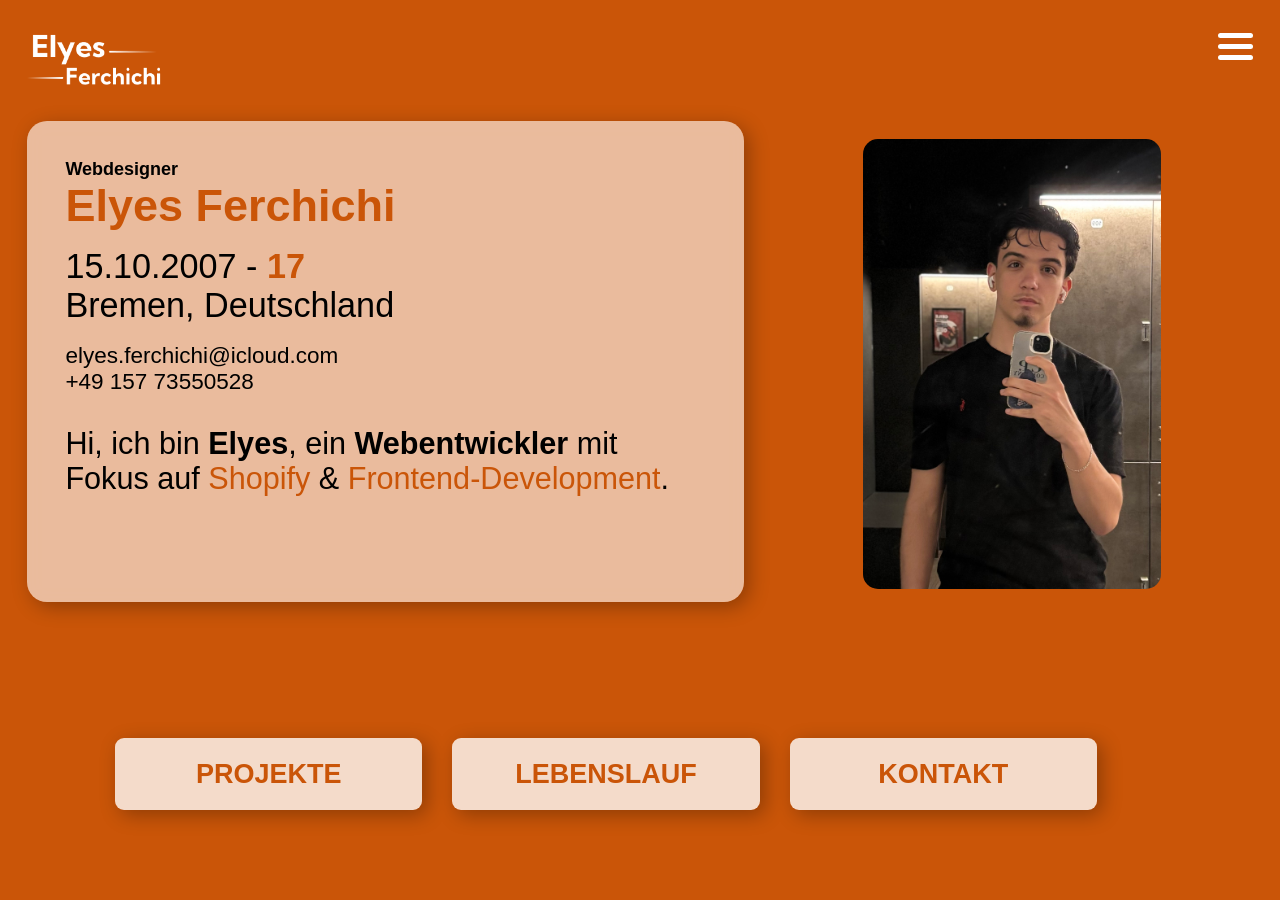
<file: index.html>
<!DOCTYPE html>
<html lang="de">
<head>
    <script async src="https://www.googletagmanager.com/gtag/js?id=G-0Q7RPXJ6GS"></script>
<script>
  window.dataLayer = window.dataLayer || [];
  function gtag(){dataLayer.push(arguments);}
  gtag('js', new Date());

  gtag('config', 'G-0Q7RPXJ6GS');
</script>
    <meta charset="UTF-8">
    <meta name="viewport" content="width=device-width, initial-scale=1.0">
    <link rel="stylesheet" href="home.css">
    <link rel="stylesheet" href="menu.css">
    <link rel="stylesheet" href="bg.css">

    <title>Elyesfolio</title>
</head>
<body>
    
    <div class="bg"></div>
    <a href="index.html"><img class="logo" src="Logo.png" alt=""></a>    
    
    <div class="container">
      <div class="imgcontainer">
        <img class="img show" src="Portrait.png" alt="Porträt">
      </div>
      
      <div class="Box">
        <h4>Webdesigner</h4>
        <h1>Elyes Ferchichi</h1>
        <h2>15.10.2007 - <span>17</span></h2>
        <h2>Bremen, Deutschland</h2>
        <br>

        <a href="mailto:elyes.ferchichi@icloud.com"><h3>elyes.ferchichi@icloud.com</h3></a>
        <a href="tel:+49 15773550528"><h3>+49 157 73550528</h3></a>
        <p>Hi, ich bin <span class="n1">Elyes</span>, ein <span class="n1">Webentwickler</span> mit Fokus auf <span class="n2">Shopify</span> & <span class="n2">Frontend-Development</span>.</p>
    </div>

    <img class="img remove" src="Portrait.png" alt="Porträt">
    </div>
    
    <div class="buttons">
    <a href="Projekte.html"><button>PROJEKTE</button></a>
    <a href="Lebenslauf.pdf"><button>LEBENSLAUF</button></a>
    <a href="Kontakt.html"><button>KONTAKT</button></a>
    
    </div>

    <section class="Menu">
      <div id="menu" class="MenuScreen hide">
      <div class="menuItem">
        <a href="index.html"><p class="MenuText hide"><span class="num">01</span> HOME</p></a>
        <a href="Projekte.html"><p class="MenuText hide"><span class="num">02</span> PROJEKTE</p></a>
        <a href="Lebenslauf.pdf"><p class="MenuText hide"><span class="num">03</span> LEBENSLAUF</p></a>
        <a href="Kontakt.html"><p class="MenuText hide"><span class="num">04</span> KONTAKT</p></a>
      </div>

    </div>
    <div class="menu" onclick="myFunction(this)">
        <div class="bar1"></div>
        <div class="bar2"></div>
        <div class="bar3"></div>
      </div>
      
      <script>
      function myFunction(x) {
        x.classList.toggle("change");
        menu.classList.toggle("hide");
        const texts = document.querySelectorAll(".MenuText");
        texts.forEach(el => el.classList.toggle("hide"));
      }
      </script>
    </section>
    
</body>
</html>
</file>
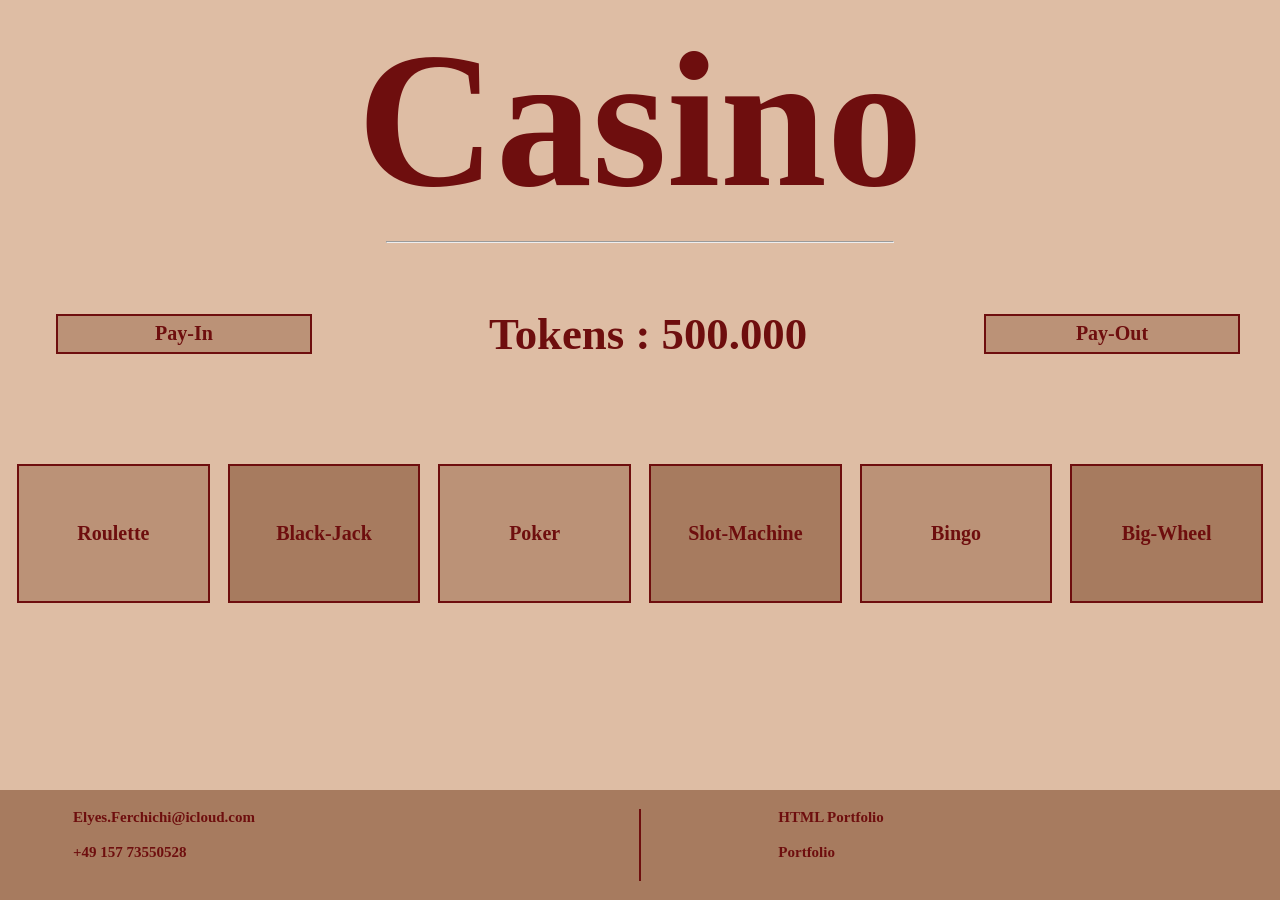
<file: HTML Portfolio/Casino/index.html>
<!DOCTYPE html>
<html lang="en">
<head>
    <meta charset="UTF-8">
    <meta http-equiv="X-UA-Compatible" content="IE=edge">
    <meta name="viewport" content="width=device-width, initial-scale=1.0">
    <title>Casino</title>
    <link rel="stylesheet" href="style.css">
</head>
<body>
    <h1>Casino</h1>
    <hr>
    <div id="Tokens">
        <a class="link hide" href="Tokens/payin.html"> <button class="button">Pay-In</button> </a>
        <a class="money" href="Tokens/Payment.html"> <button class="button">Tokens</button> </a>

        <p class="token">Tokens : 500.000</p>

        <a class="link hide" href="Tokens/payout.html"> <button class="button">Pay-Out</button> </a>
    </div>


    <div id="games">
        <div class="c1"><a class="link2" href="Games/roulette.html">Roulette</a></div>
        <div class="c2"><a class="link2" href="Games/roulette.html">Black-Jack</a></div>
        <div class="c1"><a class="link2" href="Games/roulette.html">Poker</a></div>
        <div class="c2"><a class="link2" href="Games/roulette.html">Slot-Machine</a></div>
        <div class="c1"><a class="link2" href="Games/roulette.html">Bingo</a></div>
        <div class="c2"><a class="link2" href="Games/roulette.html">Big-Wheel</a></div>
        
    </div>

    <footer>
        <!-- Linker Bereich -->
        <div class="footer hider">
            <h2>Elyes.Ferchichi@icloud.com</h2>
            <h2>+49 157 73550528</h2>
        </div>
    
        <!-- Vertikale Linie -->
        <div class="vl footer hider"></div>
    
        <!-- Rechter Bereich -->
        <div class="footer">
            <a href="../index.html"><h2>HTML Portfolio</h2></a>
            <a href="../../index.html"><h2>Portfolio</h2></a>
        </div>
    </footer>
        
</body>
</html>
</file>
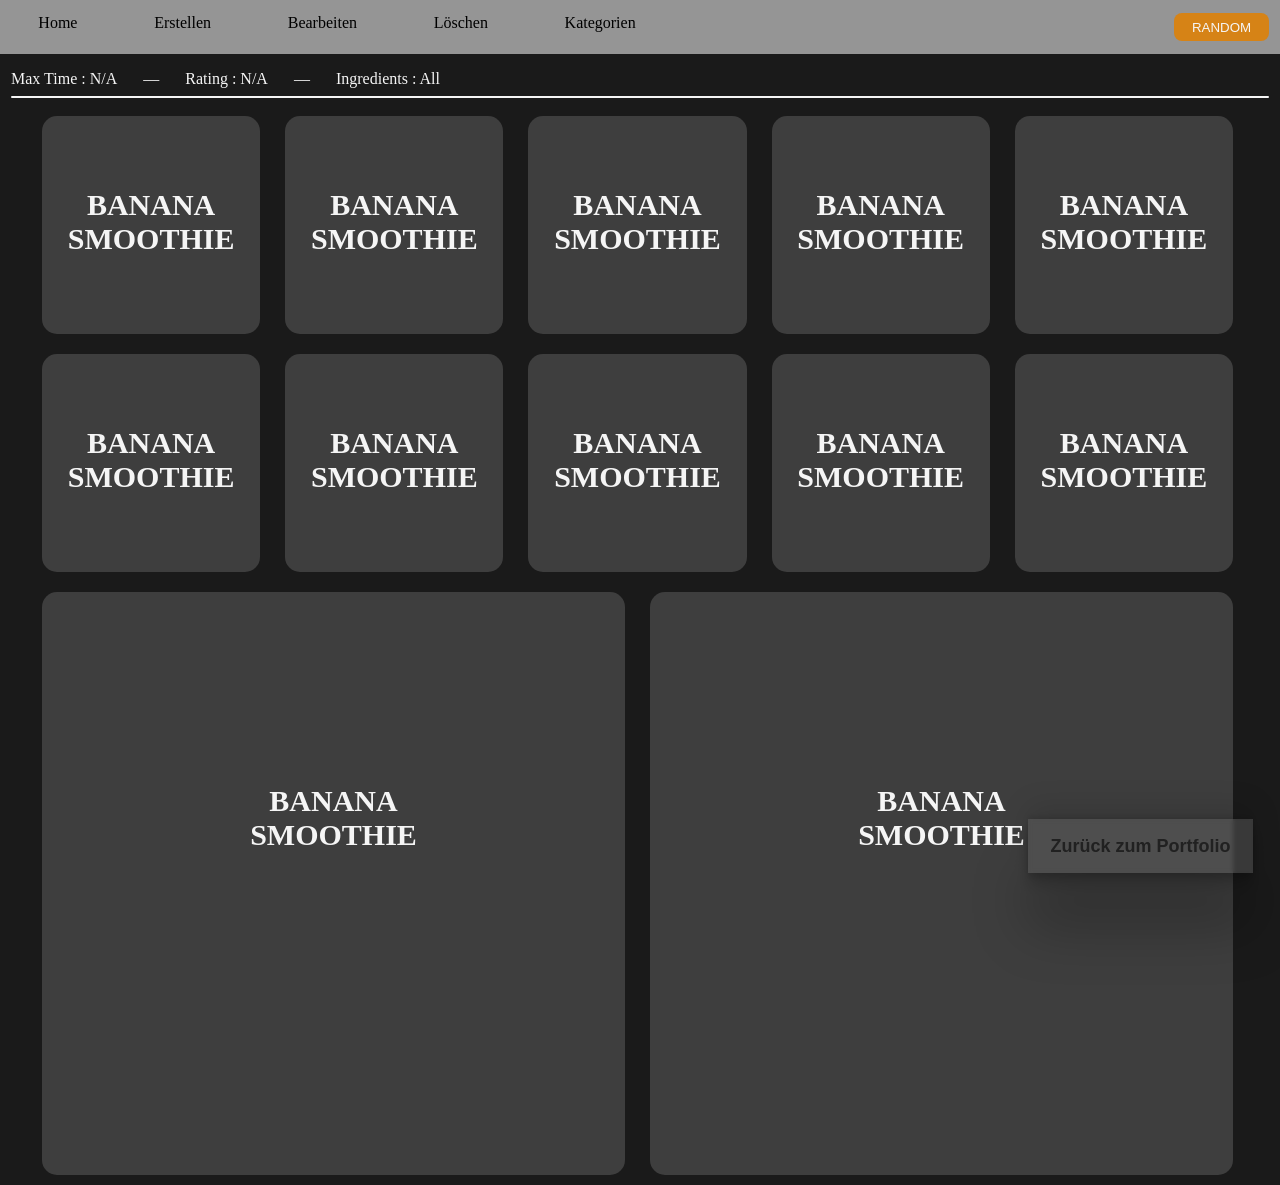
<file: HTML Portfolio/Recepie Page/index.html>
<!DOCTYPE html>
<html lang="en">
<head>
    <meta charset="UTF-8">
    <meta http-equiv="X-UA-Compatible" content="IE=edge">
    <meta name="viewport" content="width=device-width, initial-scale=1.0">
    <title>Recepie Page</title>
    <link rel="stylesheet" href="style.css">
</head>
<body>
    <header>
        <p class="Home Buttons show">Home</p>
        <p class="Erstellen Buttons">Erstellen</p>
        <p class="Bearbeiten Buttons">Bearbeiten</p>
        <p class="Löschen Buttons">Löschen</p>
        <p class="Last Kategorien Buttons">Kategorien</p>
        <p class="space">:D</p>
        <button class="Random">RANDOM</button>
    </header>

    <div class="Filters">
        <p class="Filter show hide">Filter</p>
        <p class="Filter">Max Time : N/A</p>
        <p class="Filter placeholder">&mdash;</p>
        <p class="Filter">Rating : N/A</p>
        <p class="Filter placeholder">&mdash;</p>
        <p class="Filter">Ingredients : All</p>
    </div>
    <hr class="hr">
    <div class="containers">
        <div id="container" class="container">
            <p id="text" class="Name">BANANA <br> SMOOTHIE</p>
            <p id="nutritiens" class="nutritiens">784 Kcal <br> 45g Protein <br> 15g Sugar <br> 12g Carbonhydrate</p>
            <p id="ingredient" class="ingredient">2 Bananas <br> 150ml Milk <br> 20g Almonds <br> 15g Honey</p>
        </div>
        <div id="container" class="container">
            <p id="text" class="Name">BANANA <br> SMOOTHIE</p>
            <p id="nutritiens" class="nutritiens">784 Kcal <br> 45g Protein <br> 15g Sugar <br> 12g Carbonhydrate</p>
            <p id="ingredient" class="ingredient">2 Bananas <br> 150ml Milk <br> 20g Almonds <br> 15g Honey</p>
        </div>
        <div id="container" class="container">
            <p id="text" class="Name">BANANA <br> SMOOTHIE</p>
            <p id="nutritiens" class="nutritiens">784 Kcal <br> 45g Protein <br> 15g Sugar <br> 12g Carbonhydrate</p>
            <p id="ingredient" class="ingredient">2 Bananas <br> 150ml Milk <br> 20g Almonds <br> 15g Honey</p>
        </div>
        <div id="container" class="container">
            <p id="text" class="Name">BANANA <br> SMOOTHIE</p>
            <p id="nutritiens" class="nutritiens">784 Kcal <br> 45g Protein <br> 15g Sugar <br> 12g Carbonhydrate</p>
            <p id="ingredient" class="ingredient">2 Bananas <br> 150ml Milk <br> 20g Almonds <br> 15g Honey</p>
        </div>
        <div id="container" class="container">
            <p id="text" class="Name">BANANA <br> SMOOTHIE</p>
            <p id="nutritiens" class="nutritiens">784 Kcal <br> 45g Protein <br> 15g Sugar <br> 12g Carbonhydrate</p>
            <p id="ingredient" class="ingredient">2 Bananas <br> 150ml Milk <br> 20g Almonds <br> 15g Honey</p>
        </div>
        <div id="container" class="container">
            <p id="text" class="Name">BANANA <br> SMOOTHIE</p>
            <p id="nutritiens" class="nutritiens">784 Kcal <br> 45g Protein <br> 15g Sugar <br> 12g Carbonhydrate</p>
            <p id="ingredient" class="ingredient">2 Bananas <br> 150ml Milk <br> 20g Almonds <br> 15g Honey</p>
        </div>
        <div id="container" class="container">
            <p id="text" class="Name">BANANA <br> SMOOTHIE</p>
            <p id="nutritiens" class="nutritiens">784 Kcal <br> 45g Protein <br> 15g Sugar <br> 12g Carbonhydrate</p>
            <p id="ingredient" class="ingredient">2 Bananas <br> 150ml Milk <br> 20g Almonds <br> 15g Honey</p>
        </div>
        <div id="container" class="container">
            <p id="text" class="Name">BANANA <br> SMOOTHIE</p>
            <p id="nutritiens" class="nutritiens">784 Kcal <br> 45g Protein <br> 15g Sugar <br> 12g Carbonhydrate</p>
            <p id="ingredient" class="ingredient">2 Bananas <br> 150ml Milk <br> 20g Almonds <br> 15g Honey</p>
        </div>
        <div id="container" class="container">
            <p id="text" class="Name">BANANA <br> SMOOTHIE</p>
            <p id="nutritiens" class="nutritiens">784 Kcal <br> 45g Protein <br> 15g Sugar <br> 12g Carbonhydrate</p>
            <p id="ingredient" class="ingredient">2 Bananas <br> 150ml Milk <br> 20g Almonds <br> 15g Honey</p>
        </div>
        <div id="container" class="container">
            <p id="text" class="Name">BANANA <br> SMOOTHIE</p>
            <p id="nutritiens" class="nutritiens">784 Kcal <br> 45g Protein <br> 15g Sugar <br> 12g Carbonhydrate</p>
            <p id="ingredient" class="ingredient">2 Bananas <br> 150ml Milk <br> 20g Almonds <br> 15g Honey</p>
        </div>
        <div id="container" class="container">
            <p id="text" class="Name">BANANA <br> SMOOTHIE</p>
            <p id="nutritiens" class="nutritiens">784 Kcal <br> 45g Protein <br> 15g Sugar <br> 12g Carbonhydrate</p>
            <p id="ingredient" class="ingredient">2 Bananas <br> 150ml Milk <br> 20g Almonds <br> 15g Honey</p>
        </div>
        <div id="container" class="container">
            <p id="text" class="Name">BANANA <br> SMOOTHIE</p>
            <p id="nutritiens" class="nutritiens">784 Kcal <br> 45g Protein <br> 15g Sugar <br> 12g Carbonhydrate</p>
            <p id="ingredient" class="ingredient">2 Bananas <br> 150ml Milk <br> 20g Almonds <br> 15g Honey</p>
        </div>
        
    </div>
    <div style="position: fixed;right: 3vmin;bottom: 3vmin;background-color: rgba(103, 103, 103, 0.41);backdrop-filter: blur(2px);width: 25vmin;height: 6vh;display: flex; justify-content: center; align-items: center; box-shadow: rgba(0, 0, 0, 0.25) 0px 54px 55px, rgba(0, 0, 0, 0.12) 0px -12px 30px, rgba(0, 0, 0, 0.12) 0px 4px 6px, rgba(0, 0, 0, 0.17) 0px 12px 13px, rgba(0, 0, 0, 0.09) 0px -3px 5px;"><a style="font-weight: bolder;font-family: Arial, Helvetica, sans-serif;color: rgb(33, 33, 33);text-decoration: none;font-size: 2vmin;" href="../index.html">Zurück zum Portfolio</a></div>

    <script src="container.js"></script>
</body>
</html>
</file>
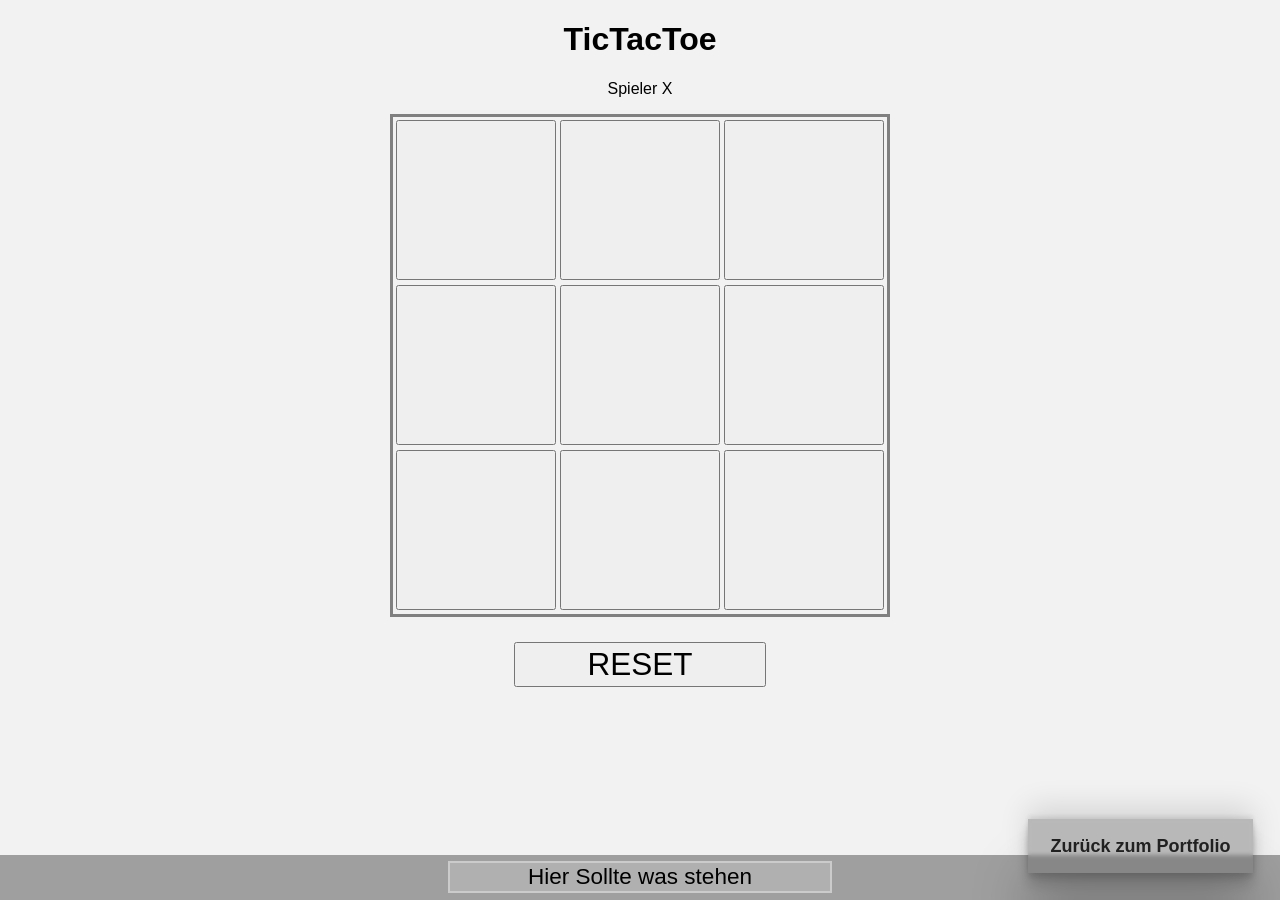
<file: HTML Portfolio/Tic-Tac-Toe/index.html>
<!DOCTYPE html>
<html lang="en">
<head>
    <meta charset="UTF-8">
    <meta http-equiv="X-UA-Compatible" content="IE=edge">
    <meta name="viewport" content="width=device-width, initial-scale=1.0">
    <title>TicTacToe</title>
    <link rel="stylesheet" href="style.css">
</head>
<body>

    
    <h1>TicTacToe</h1>
    <p id="P">Spieler X</p>

    <div class="winscreen1 win"> <p>Spieler X hat Gewonnen</p></div>
    <div class="winscreen2 win"><p>Spieler O hat Gewonnen</p></div>
    <table>
        <tr>
            <th><button id="1" class="Field" onClick="Pressed(1)"></button></th>
            <th><button id="2" class="Field" onClick="Pressed(2)"></button></th>
            <th><button id="3" class="Field" onClick="Pressed(3)"></button></th>
        </tr>
        <tr>
            <th><button id="4" class="Field" onClick="Pressed(4)"></button></th>
            <th><button id="5" class="Field" onClick="Pressed(5)"></button></th>
            <th><button id="6" class="Field" onClick="Pressed(6)"></button></th>
        </tr>
        <tr>
            <th><button id="7" class="Field" onClick="Pressed(7)"></button></th>
            <th><button id="8" class="Field" onClick="Pressed(8)"></button></th>
            <th><button id="9" class="Field" onClick="Pressed(9)"></button></th>
        </tr>
    </table>
    <button class="reset" onclick="reset()">RESET</button>
    <footer><button class="more">Hier Sollte was stehen</button></footer>
    <div class="compatible"><p>Website is not compatible with iPhones</p></div>
    <div style="position: fixed;right: 3vmin;bottom: 3vmin;background-color: rgba(103, 103, 103, 0.41);backdrop-filter: blur(2px);width: 25vmin;height: 6vh;display: flex; justify-content: center; align-items: center; box-shadow: rgba(0, 0, 0, 0.25) 0px 54px 55px, rgba(0, 0, 0, 0.12) 0px -12px 30px, rgba(0, 0, 0, 0.12) 0px 4px 6px, rgba(0, 0, 0, 0.17) 0px 12px 13px, rgba(0, 0, 0, 0.09) 0px -3px 5px;"><a style="font-weight: bolder;font-family: Arial, Helvetica, sans-serif;color: rgb(33, 33, 33);text-decoration: none;font-size: 2vmin;" href="../index.html">Zurück zum Portfolio</a></div>

</body>
<script src="script.js"></script>
</html>
</file>
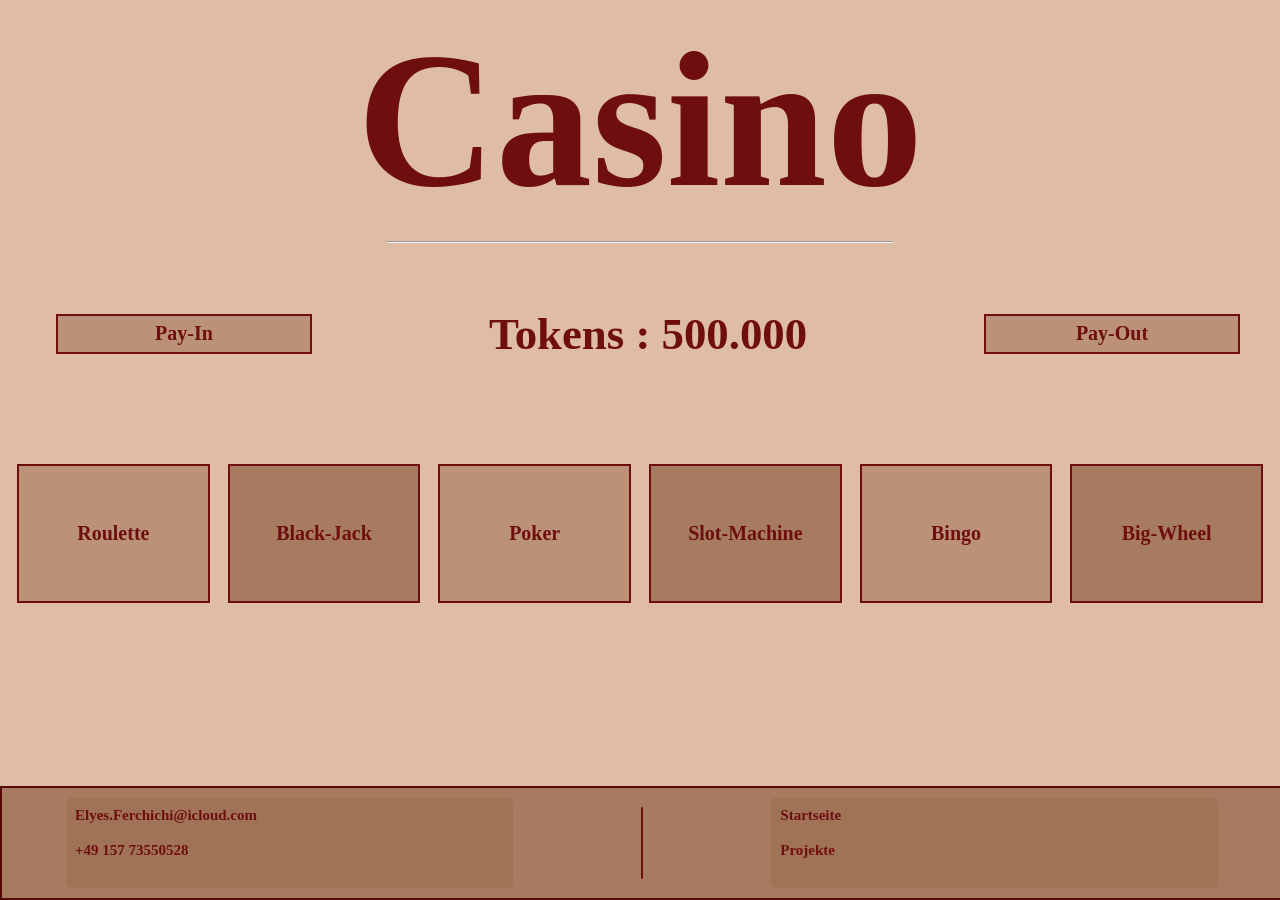
<file: Projekte/Casino/index.html>
<!DOCTYPE html>
<html lang="en">
<head>
    <meta charset="UTF-8">
    <meta http-equiv="X-UA-Compatible" content="IE=edge">
    <meta name="viewport" content="width=device-width, initial-scale=1.0">
    <title>Casino</title>
    <link rel="stylesheet" href="style.css">
</head>
<body>
    <h1>Casino</h1>
    <hr>
    <div id="Tokens">
        <a class="link hide" href="Tokens/payin.html"> <button class="button">Pay-In</button> </a>
        <a class="money" href="Tokens/Payment.html"> <button class="button">Tokens</button> </a>

        <p class="token">Tokens : 500.000</p>

        <a class="link hide" href="Tokens/payout.html"> <button class="button">Pay-Out</button> </a>
    </div>


    <div id="games">
        <div class="c1"><a class="link2" href="Games/working.html">Roulette</a></div>
        <div class="c2"><a class="link2" href="Games/working.html">Black-Jack</a></div>
        <div class="c1"><a class="link2" href="Games/working.html">Poker</a></div>
        <div class="c2"><a class="link2" href="Games/working.html">Slot-Machine</a></div>
        <div class="c1"><a class="link2" href="Games/working.html">Bingo</a></div>
        <div class="c2"><a class="link2" href="Games/working.html">Big-Wheel</a></div>
        
    </div>

    <footer>
        <!-- Linker Bereich -->
        <div class="footer hider">
            <h2>Elyes.Ferchichi@icloud.com</h2>
            <h2>+49 157 73550528</h2>
        </div>
    
        <!-- Vertikale Linie -->
        <div class="vl footer hider"></div>
    
        <!-- Rechter Bereich -->
        <div class="footer">
            <a href="../../index.html"><h2>Startseite</h2></a>
            <a href="../../Projekte.html"><h2>Projekte</h2></a>
        </div>
    </footer>
        
</body>
</html>
</file>
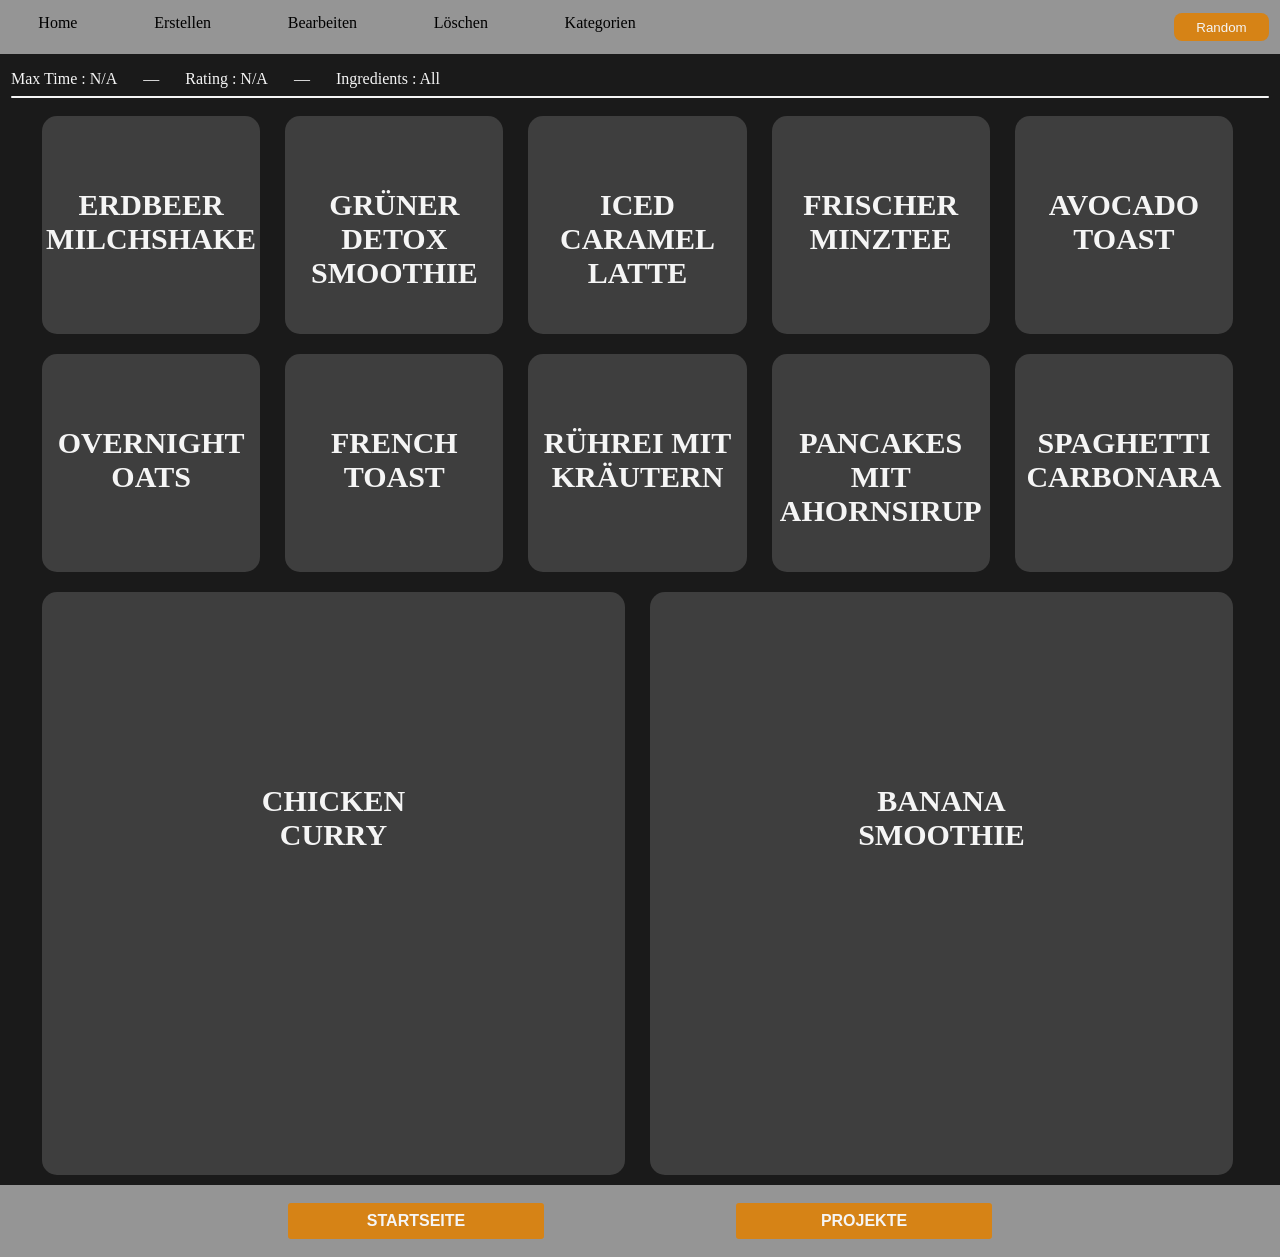
<file: Projekte/Recepie Page/index.html>
<!DOCTYPE html>
<html lang="en">
<head>
    <meta charset="UTF-8">
    <meta http-equiv="X-UA-Compatible" content="IE=edge">
    <meta name="viewport" content="width=device-width, initial-scale=1.0">
    <title>Recepie Page</title>
    <link rel="stylesheet" href="style.css">
</head>
<body>
    <header>
        <p class="Home Buttons show">Home</p>
        <p class="Erstellen Buttons">Erstellen</p>
        <p class="Bearbeiten Buttons">Bearbeiten</p>
        <p class="Löschen Buttons">Löschen</p>
        <p class="Last Kategorien Buttons">Kategorien</p>
        <p class="space">:D</p>
        <button class="Random">Random</button>
    </header>

    <div class="Filters">
        <p class="Filter show hide">Filter</p>
        <p class="Filter">Max Time : N/A</p>
        <p class="Filter placeholder">&mdash;</p>
        <p class="Filter">Rating : N/A</p>
        <p class="Filter placeholder">&mdash;</p>
        <p class="Filter">Ingredients : All</p>
    </div>
    <hr class="hr">
    <div class="containers">
        <div id="container" class="container">
            <p id="text" class="Name">Erdbeer Milchshake</p>
            <p id="nutritiens" class="nutritiens">784 Kcal <br> 45g Protein <br> 15g Sugar <br> 12g Carbonhydrate</p>
            <p id="ingredient" class="ingredient">2 Bananas <br> 150ml Milk <br> 20g Almonds <br> 15g Honey</p>
        </div>
        <div id="container" class="container">
            <p id="text" class="Name">Grüner Detox Smoothie</p>
            <p id="nutritiens" class="nutritiens">784 Kcal <br> 45g Protein <br> 15g Sugar <br> 12g Carbonhydrate</p>
            <p id="ingredient" class="ingredient">2 Bananas <br> 150ml Milk <br> 20g Almonds <br> 15g Honey</p>
        </div>
        <div id="container" class="container">
            <p id="text" class="Name">Iced Caramel Latte</p>
            <p id="nutritiens" class="nutritiens">784 Kcal <br> 45g Protein <br> 15g Sugar <br> 12g Carbonhydrate</p>
            <p id="ingredient" class="ingredient">2 Bananas <br> 150ml Milk <br> 20g Almonds <br> 15g Honey</p>
        </div>
        <div id="container" class="container">
            <p id="text" class="Name">Frischer Minztee</p>
            <p id="nutritiens" class="nutritiens">784 Kcal <br> 45g Protein <br> 15g Sugar <br> 12g Carbonhydrate</p>
            <p id="ingredient" class="ingredient">2 Bananas <br> 150ml Milk <br> 20g Almonds <br> 15g Honey</p>
        </div>
        <div id="container" class="container">
            <p id="text" class="Name">Avocado Toast</p>
            <p id="nutritiens" class="nutritiens">784 Kcal <br> 45g Protein <br> 15g Sugar <br> 12g Carbonhydrate</p>
            <p id="ingredient" class="ingredient">2 Bananas <br> 150ml Milk <br> 20g Almonds <br> 15g Honey</p>
        </div>
        <div id="container" class="container">
            <p id="text" class="Name">Overnight Oats</p>
            <p id="nutritiens" class="nutritiens">784 Kcal <br> 45g Protein <br> 15g Sugar <br> 12g Carbonhydrate</p>
            <p id="ingredient" class="ingredient">2 Bananas <br> 150ml Milk <br> 20g Almonds <br> 15g Honey</p>
        </div>
        <div id="container" class="container">
            <p id="text" class="Name">French <br>Toast</p>
            <p id="nutritiens" class="nutritiens">784 Kcal <br> 45g Protein <br> 15g Sugar <br> 12g Carbonhydrate</p>
            <p id="ingredient" class="ingredient">2 Bananas <br> 150ml Milk <br> 20g Almonds <br> 15g Honey</p>
        </div>
        <div id="container" class="container">
            <p id="text" class="Name">Rührei mit Kräutern</p>
            <p id="nutritiens" class="nutritiens">784 Kcal <br> 45g Protein <br> 15g Sugar <br> 12g Carbonhydrate</p>
            <p id="ingredient" class="ingredient">2 Bananas <br> 150ml Milk <br> 20g Almonds <br> 15g Honey</p>
        </div>
        <div id="container" class="container">
            <p id="text" class="Name">Pancakes mit Ahornsirup</p>
            <p id="nutritiens" class="nutritiens">784 Kcal <br> 45g Protein <br> 15g Sugar <br> 12g Carbonhydrate</p>
            <p id="ingredient" class="ingredient">2 Bananas <br> 150ml Milk <br> 20g Almonds <br> 15g Honey</p>
        </div>
        <div id="container" class="container">
            <p id="text" class="Name">Spaghetti Carbonara</p>
            <p id="nutritiens" class="nutritiens">784 Kcal <br> 45g Protein <br> 15g Sugar <br> 12g Carbonhydrate</p>
            <p id="ingredient" class="ingredient">2 Bananas <br> 150ml Milk <br> 20g Almonds <br> 15g Honey</p>
        </div>
        <div id="container" class="container">
            <p id="text" class="Name">Chicken <br> Curry</p>
            <p id="nutritiens" class="nutritiens">784 Kcal <br> 45g Protein <br> 15g Sugar <br> 12g Carbonhydrate</p>
            <p id="ingredient" class="ingredient">2 Bananas <br> 150ml Milk <br> 20g Almonds <br> 15g Honey</p>
        </div>
        <div id="container" class="container">
            <p id="text" class="Name">BANANA <br> SMOOTHIE</p>
            <p id="nutritiens" class="nutritiens">784 Kcal <br> 45g Protein <br> 15g Sugar <br> 12g Carbonhydrate</p>
            <p id="ingredient" class="ingredient">2 Bananas <br> 150ml Milk <br> 20g Almonds <br> 15g Honey</p>
        </div>
        
    </div>
    <footer>
        <a href="../../index.html">
            <button>Startseite</button>
        </a>
        <a href="">
            <button>Projekte</button>
        </a>
    </footer>
    <script src="container.js"></script>
</body>
</html>
</file>
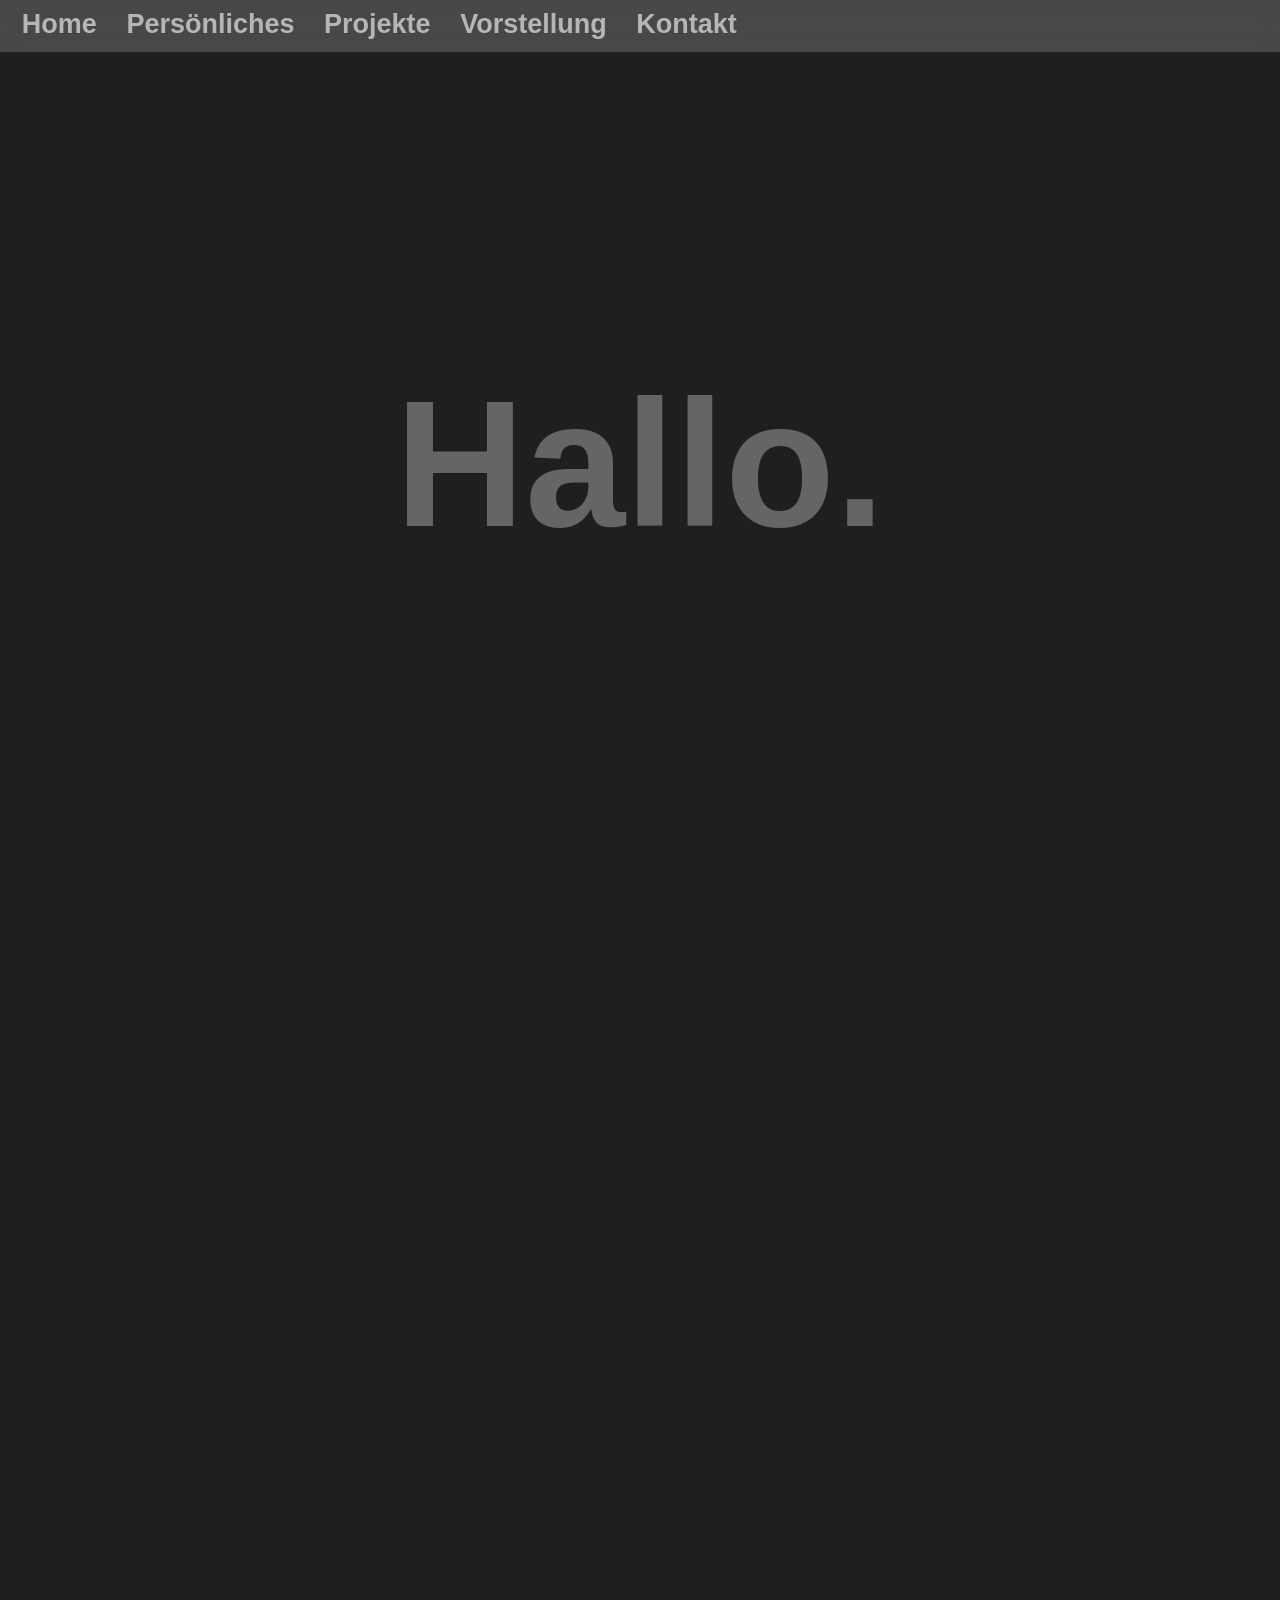
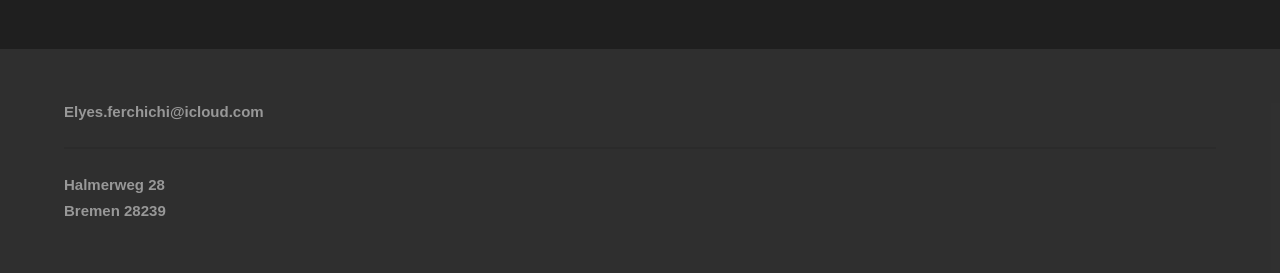
<file: Projekte/Responsive CV/index.html>
<!DOCTYPE html>
<html lang="en">
<head>
    <meta charset="UTF-8">
    <meta http-equiv="X-UA-Compatible" content="IE=edge">
    <meta name="viewport" content="width=device-width, initial-scale=1.0, user-scalable=no">
    <title>Portfolio</title>
    <link rel="stylesheet" href="style.css">
    
</head>
<body>
    <div id="Home" class="Screen">
    
    <h2 class="hide">Hallo.</h2>

    </div>
    <!-- Ende von Home -->
  
    <div id="Personal" class="Screen">
        <section class="hide">
    
    <h3>Elyes Ferchichi</h3>
    <h3>Bremen</h3>
    <h3>Deutsch, Arabisch, Englisch</h3>
    <h3>Elyes.ferchichi@icloud.com</h3>

    <div class="Bild"></div>
        </section>
    </div>
    <!-- Ende von Persönliches -->
    
    <div id="Projekte" class="Screen">
        <section class="hide">
            <h3 class="Projektet">Projekte</h3>
    <div class="Project"> 
        
    <div class="Python"><a href="Python Portfolio/idnex.html"><img class="Py" alt="Python" src="Python.svg"></a></div>
    <div class="HTML" ><a  class="ht" href="HTML Portfolio/index.html"><img class="Htm" alt="HTML" src="html.svg"></a></div>
    </div>
        </section>
    </div>
    <!-- Ende von Projekte -->
    <div id="Vorstellung" class="Screen hide">
        
    <p>Hallo, mein Name ist Elyes. In meiner Freizeit gehe ich gerne ins Fitnessstudio, treffe Freunde und lerne neue Dinge. Eine meiner erlernten Fähigkeiten ist das Programmieren, mit dem ich im Alter von 12 Jahren angefangen habe. Durch einige Pausen musste ich vieles wieder neu lernen, aber Programmieren ist zu einer meiner Leidenschaften geworden.

        Zurzeit besuche ich die E-Phase (11. Klasse) und arbeite auf das Abitur hin. Meinen MSA habe ich bereits mit einem Durchschnitt von 1,9 und einer Gymnasialempfehlung abgeschlossen.</p>

    </div>
    <!-- Ende von Vorstellung -->
    <div id="Kontakt" class="Kontakt">
        <h4>Elyes.ferchichi@icloud.com</h4>

        <div class="line"></div>
        <h4>Halmerweg 28</h4>
        <h4>Bremen 28239</h4>
        
    </div>


    <header id="header">
        <h1 ><a href="#Home" onclick="head2()" > Home</a></h1>
        <h1 ><a href="#Personal" onclick="head2()" > Persönliches</a></h1>
        <h1 ><a href="#Projekte" onclick="head2()" > Projekte</a></h1>
        <h1 ><a href="#Vorstellung" onclick="head2()" > Vorstellung</a></h1>
        <h1 ><a href="#Kontakt" onclick="head2()" > Kontakt</a></h1>

    </header>
    <div class="menu"  ><img onclick="head1()" id="menu1" class="menu1" alt="Menu" src="Menu1.svg">
        <img onclick="head2()" id="menu2" class="menu2 only_hide" alt="Menu" src="Menu2.svg"></div>
    <script src="script.js"></script>
</body>
</html>
</file>
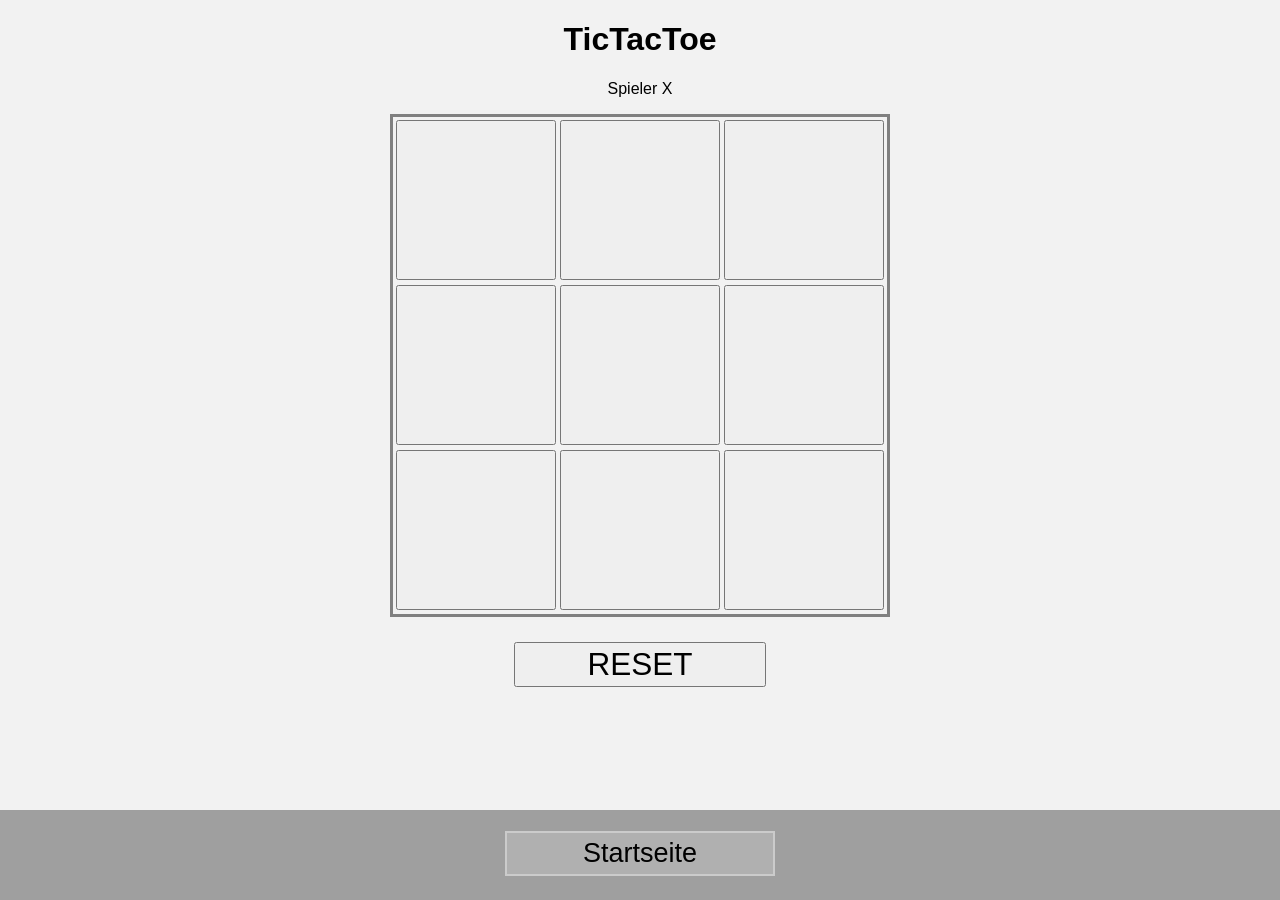
<file: Projekte/Tic-Tac-Toe/index.html>
<!DOCTYPE html>
<html lang="en">
<head>
    <meta charset="UTF-8">
    <meta http-equiv="X-UA-Compatible" content="IE=edge">
    <meta name="viewport" content="width=device-width, initial-scale=1.0">
    <title>TicTacToe</title>
    <link rel="stylesheet" href="style.css">
</head>
<body>

    
    <h1>TicTacToe</h1>
    <p id="P">Spieler X</p>

    <div class="winscreen1 win"> <p>Spieler X hat Gewonnen</p></div>
    <div class="winscreen2 win"><p>Spieler O hat Gewonnen</p></div>
    <table>
        <tr>
            <th><button id="1" class="Field" onClick="Pressed(1)"></button></th>
            <th><button id="2" class="Field" onClick="Pressed(2)"></button></th>
            <th><button id="3" class="Field" onClick="Pressed(3)"></button></th>
        </tr>
        <tr>
            <th><button id="4" class="Field" onClick="Pressed(4)"></button></th>
            <th><button id="5" class="Field" onClick="Pressed(5)"></button></th>
            <th><button id="6" class="Field" onClick="Pressed(6)"></button></th>
        </tr>
        <tr>
            <th><button id="7" class="Field" onClick="Pressed(7)"></button></th>
            <th><button id="8" class="Field" onClick="Pressed(8)"></button></th>
            <th><button id="9" class="Field" onClick="Pressed(9)"></button></th>
        </tr>
    </table>
    <button class="reset" onclick="reset()">RESET</button>
    <footer><button class="more">Startseite</button></footer>
    <div class="compatible"><p>Website is not compatible with iPhones</p></div>
</body>
<script src="script.js"></script>
</html>
</file>
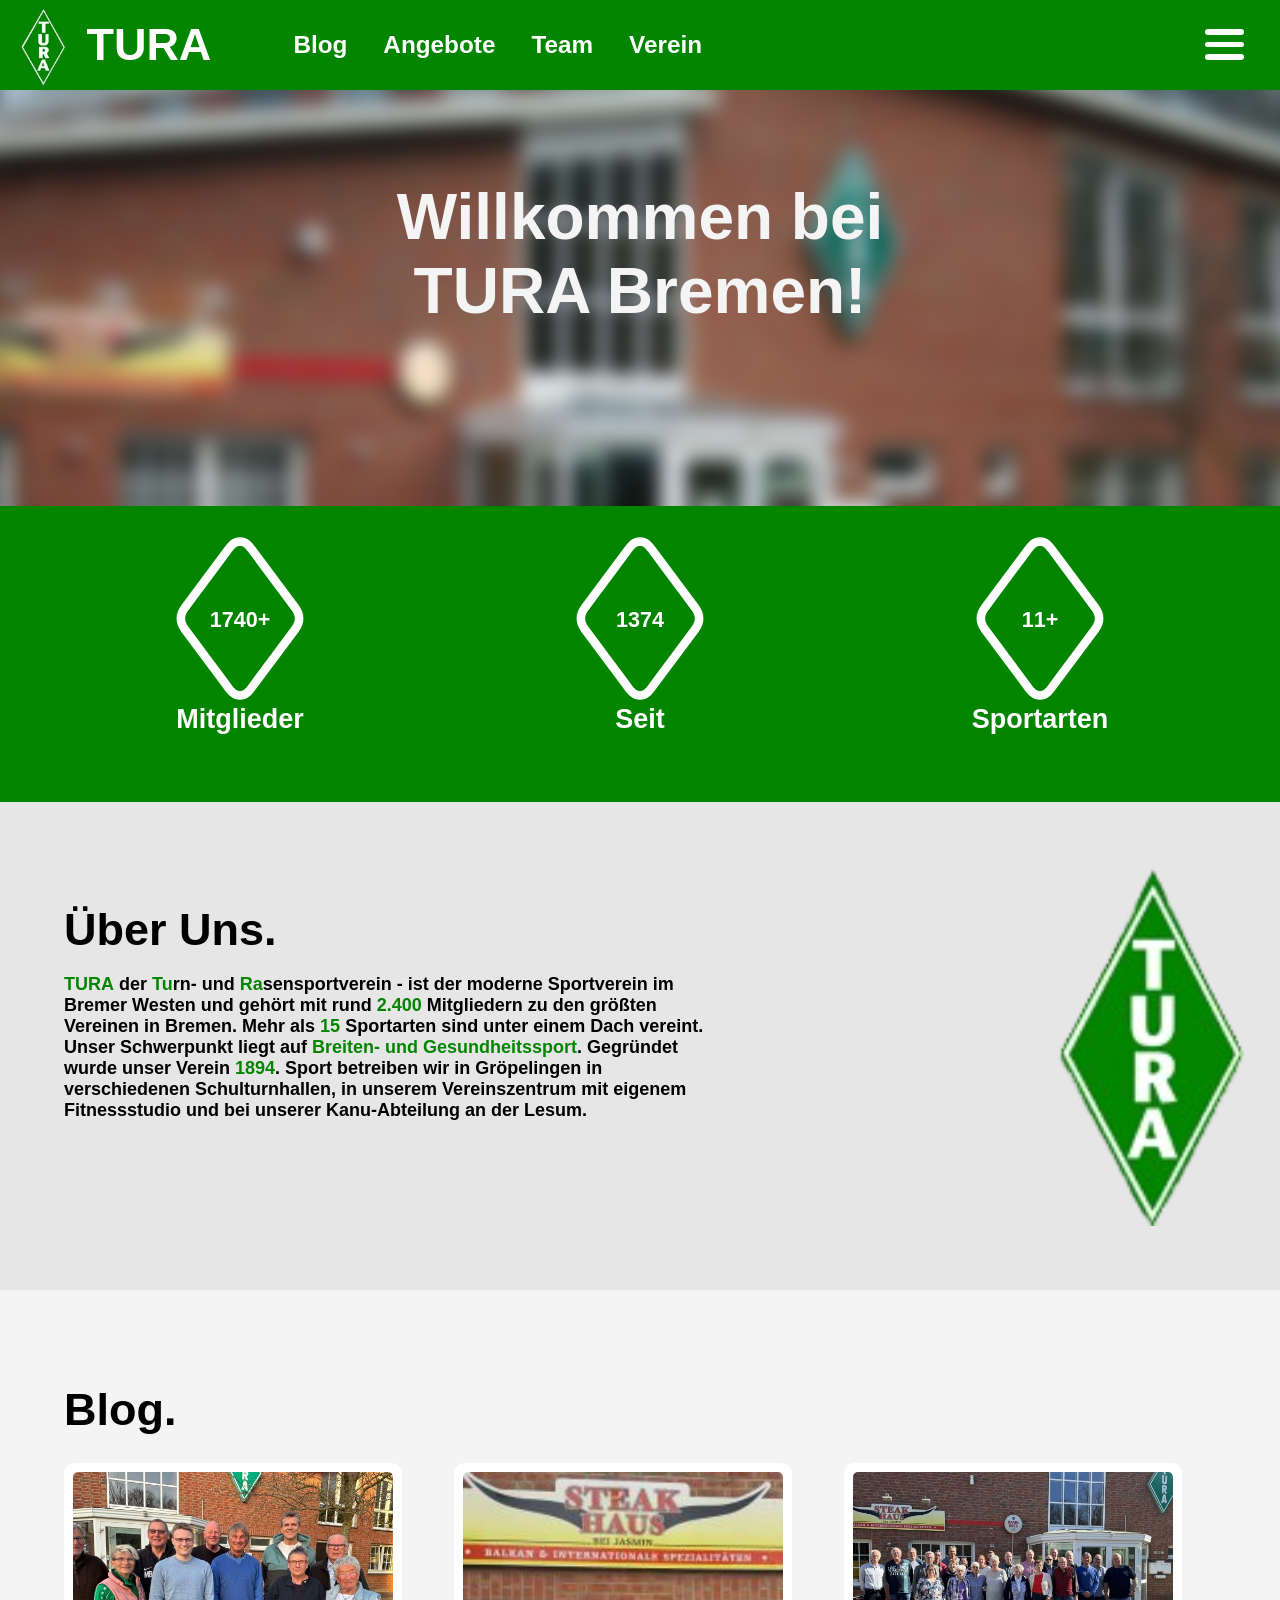
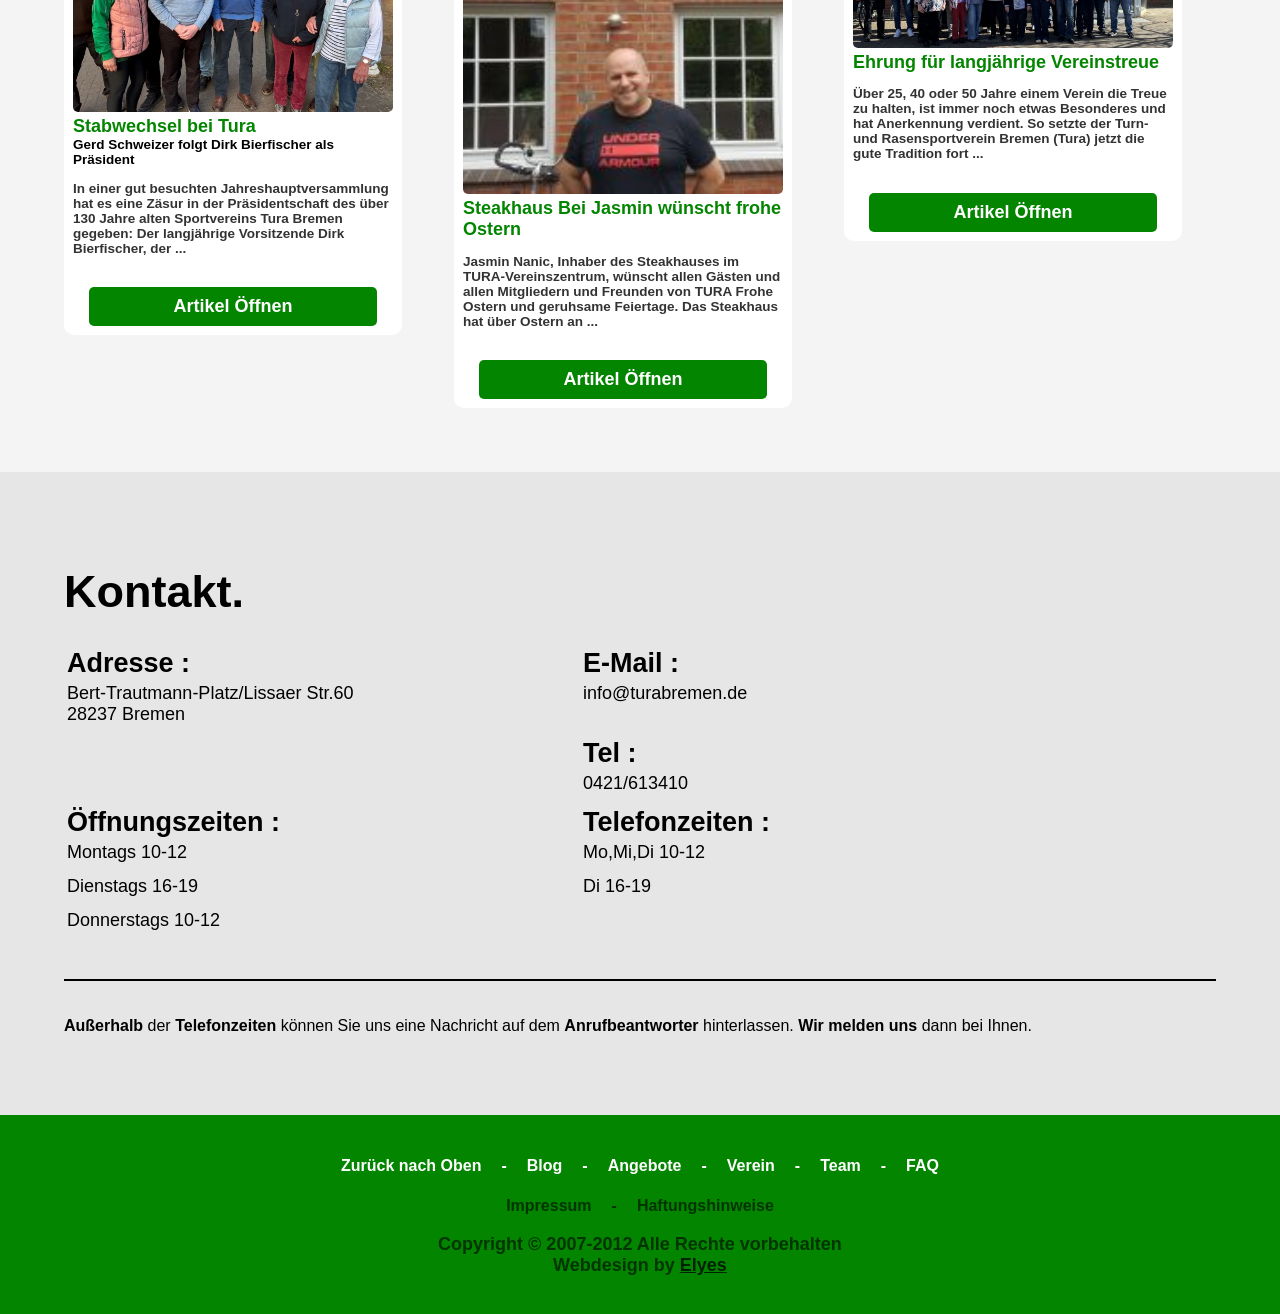
<file: Projekte/Tura/index.html>
<!DOCTYPE html>
<html lang="en">
<head>
    <meta charset="UTF-8">
    <meta name="viewport" content="width=device-width, initial-scale=1.0">
    <title>TURA Bremen - Startseite</title>
    <link rel="stylesheet" href="Home.css">
    <link rel="stylesheet" href="header.css">
</head>
<body>
    <header>
        <img class="HeadLogo" src="Logo.png" alt="">
        <a href="index.html"><h1 class="HeadName">TURA</h1></a>
        <div class="Links">
            <a href=""><div class="Link"><p>Blog</p></div></a>
            <a href=""><div class="Link"><p>Angebote</p></div></a>
            <a href=""><div class="Link"><p>Team</p></div></a>
            <a href=""><div class="Link"><p>Verein</p></div></a>
        </div>
        <section class="Menu">
            <div id="menu" class="MenuScreen hide">
            <div class="menuItem">
              <a href="index.html"><p class="MenuText hide"><span class="num">01</span> BLOG</p></a>
              <a href="Projekte.html"><p class="MenuText hide"><span class="num">02</span> ANGEBOTE</p></a>
              <a href="Lebenslauf.pdf"><p class="MenuText hide"><span class="num">03</span> TEAM</p></a>
              <a href="Kontakt.html"><p class="MenuText hide"><span class="num">04</span> VEREIN</p></a>
              <a href="Kontakt.html"><p class="MenuText hide"><span class="num">05</span> KONRAKT</p></a>

            </div>
      
          </div>
          <div id="test" class="menu" onclick="myFunction(this)">
              <div class="bar1"></div>
              <div class="bar2"></div>
              <div class="bar3"></div>
            </div>
            <script>
            var prevScrollpos = window.pageYOffset;
            window.onscroll = function() {
              var currentScrollPos = window.pageYOffset;
              if (prevScrollpos > currentScrollPos && document.getElementById("menu").classList.contains("hide")) {
                document.querySelector("header").style.top = "0";
                document.querySelector(".menu").style.top = "2.5vmin";
             } else {
                document.querySelector("header").style.top = "-7.2rem";
                document.querySelector(".menu").style.top = "-7.2rem";
              }
              prevScrollpos = currentScrollPos;
            }
            </script>
            <script>
            function myFunction(x) {
              x.classList.toggle("change");
              menu.classList.toggle("hide");
              const texts = document.querySelectorAll(".MenuText");
              texts.forEach(el => el.classList.toggle("hide"));
            }
            </script>
          </section>
    </header>
        <div class="WillkommenContainer">
            <img class="Willkommen" src="vereinszentrum.jpg" alt="">
            <h1 class="WillkommenText">Willkommen bei TURA Bremen!</h1>
        </div>
        <div class="ZahlenContainer">
          <div class="Zahlenbox">
            <div class="ZahlenInner">
              <p class="ZahlenBoxZahl" data-target="2400" data-suffix="+">0</p>
              <img class="ZahlenBoxBox" src="Zahlenbox.svg" alt="">
            </div>
            <h2>Mitglieder</h2>
          </div>

          <div class="Zahlenbox">
            <div class="ZahlenInner">
              <p class="ZahlenBoxZahl" data-target="1894">0</p>
              <img class="ZahlenBoxBox" src="Zahlenbox.svg" alt="">
            </div>
            <h2>Seit</h2>
          </div>

          <div class="Zahlenbox">
            <div class="ZahlenInner">
              <p class="ZahlenBoxZahl" data-target="15" data-suffix="+">0</p>
              <img class="ZahlenBoxBox" src="Zahlenbox.svg" alt="">
            </div>
            <h2>Sportarten</h2>
          </div>
        </div>   
        <script>
          const counters = document.querySelectorAll('.ZahlenBoxZahl');
          
          const startCount = (counter) => {
            const target = +counter.getAttribute('data-target');
            const suffix = counter.getAttribute('data-suffix') || "";
            const speed = 200;
            let current = 0;
          
            const updateCount = () => {
              const increment = target / speed;
              if (current < target) {
                current += increment;
                counter.innerText = Math.ceil(current) + suffix;
                setTimeout(updateCount, 10);
              } else {
                counter.innerText = target.toLocaleString() + suffix;
              }
            };
          
            updateCount();
          };
          
          // Scroll-Erkennung (nur einmal starten)
          const observer = new IntersectionObserver((entries, obs) => {
            entries.forEach(entry => {
              if (entry.isIntersecting) {
                const counter = entry.target;
                startCount(counter);
                obs.unobserve(counter); // Nur 1x zählen
              }
            });
          }, {
            threshold: 0.5 // Wenn 50 % sichtbar
          });
          
          counters.forEach(counter => {
            observer.observe(counter);
          });
          </script>

          <div class="AboutUsContainer">
            <div class="AboutUsText">
              <h2>Über Uns.</h2>
              <p><span>TURA</span> der <span>Tu</span>rn- und <span>Ra</span>sensportverein - ist der moderne Sportverein im Bremer Westen und gehört mit rund <span>2.400</span> Mitgliedern zu den größten Vereinen in Bremen. Mehr als <span>15</span> Sportarten sind unter einem Dach vereint. Unser Schwerpunkt liegt auf <span>Breiten- und Gesundheitssport</span>. Gegründet wurde unser Verein <span>1894</span>. Sport betreiben wir in Gröpelingen in verschiedenen Schulturnhallen, in unserem Vereinszentrum mit eigenem Fitnessstudio und bei unserer Kanu-Abteilung an der Lesum.</p>
            </div>
            <img class="AboutUsImage" src="Logo.png" alt="">
          </div>

          <div class="BlogContainer">
            <h1>Blog.</h1>
            <div class="BlogGrid">
              <div class="BlogCard">
              <img src="Praesidium2025.jpg" alt="">
              <h1>Stabwechsel bei Tura</h1>
              <h2>Gerd Schweizer folgt Dirk Bierfischer als Präsident</h2>
              <p>In einer gut besuchten Jahreshauptversammlung hat es eine Zäsur in der Präsidentschaft des über 130 Jahre alten Sportvereins Tura Bremen gegeben: Der langjährige Vorsitzende Dirk Bierfischer, der ...</p>
              <a href=""><button>Artikel Öffnen</button></a>
            </div>
            <div class="BlogCard">
              <img src="Jasmin2020-3271d41d.jpg" alt="">
              <h1>Steakhaus Bei Jasmin wünscht frohe Ostern
              </h1>
              <p>Jasmin Nanic, Inhaber des Steakhauses im TURA-Vereinszentrum, wünscht allen Gästen und allen Mitgliedern und Freunden von TURA Frohe Ostern und geruhsame Feiertage. Das Steakhaus hat über Ostern an ...</p>
              <a href=""><button>Artikel Öffnen</button></a>
            </div>
            <div class="BlogCard">
              <img src="Jubilare-24.jpg" alt="">
              <h1>Ehrung für langjährige Vereinstreue
              </h1>
              <p>Über 25, 40 oder 50 Jahre einem Verein die Treue zu halten, ist immer noch etwas Besonderes und hat Anerkennung verdient. So setzte der Turn- und Rasensportverein Bremen (Tura) jetzt die gute Tradition fort ...</p>
              <a href=""><button>Artikel Öffnen</button></a>
            </div>
            </div>
            
          </div>

          <div class="KontaktContainer">
            <h1>Kontakt.</h1>
            <table>
              <tr>
                <td><h2>Adresse :</h2></td>
                <td><h2>E-Mail :</h2></td>
              </tr>
              <tr>
                <td><p>Bert-Trautmann-Platz/Lissaer Str.60 <br>28237 Bremen</p></td>
                <td><p>info@turabremen.de</p></td>
              </tr>
              <tr>
                <td></td>
                <td><h2>Tel :</h2></td>
              </tr>
              <tr>
                <td></td>
                <td><p>0421/613410</p></td>
              </tr>
              <tr>
                <td><h2>Öffnungszeiten :</h2></td>
                <td><h2>Telefonzeiten :</h2></td>
              </tr>
              <tr>
                <td><p>Montags 10-12</p></td>
                <td><p>Mo,Mi,Di 10-12</p></td>
              </tr>
              <tr>
                <td><p>Dienstags 16-19</p></td>
                <td><p>Di 16-19</p></td>
              </tr>
              <tr>
                <td><p>Donnerstags 10-12</p></td>
              </tr>
            </table>
            <hr>
            <p><span>Außerhalb</span> der <span>Telefonzeiten</span> können Sie uns eine Nachricht auf dem <span>Anrufbeantworter</span> hinterlassen. <span>Wir melden uns</span> dann bei Ihnen.</p>
          </div>
          
          <div class="FooterContainer">
            <div class="Links">
              <table>
              <tr>
                <td><a href=""><div class="Link"><p>Zurück nach Oben</p></div></a></td>
                <td><p class="trennung">-</p></td>
                <td><a href=""><div class="Link"><p>Blog</p></div></a></td>
                <td><p class="trennung">-</p></td>
                <td><a href=""><div class="Link"><p>Angebote</p></div></a></td>
                <td><p class="trennung">-</p></td>
                <td><a href=""><div class="Link"><p>Verein</p></div></a></td>
                <td><p class="trennung">-</p></td>
                <td><a href=""><div class="Link"><p>Team</p></div></a></td>
                <td><p class="trennung">-</p></td>
                <td><a href=""><div class="Link"><p>FAQ</p></div></a></td>
              </tr>
            </table>
            </div>
            
            <div class="Rechtliches">
              <table>
                <tr>
                  <td><a href=""><div class="LinkRechtliches"><p>Impressum</p></div></a></td>
                  <td><p class="trennung">-</p></td>
                  <td><a href=""><div class="LinkRechtliches"><p>Haftungshinweise</p></div></a></td>
                </tr>
              </table>
            </div>
            <div class="Copyright">
              <p>Copyright © 2007-2012    Alle Rechte vorbehalten</p>
              <p>Webdesign by <a href="seyle450.github.io" target="_blank">Elyes</a></p>
            </div>

          </div>    

</body>
</html>
</file>
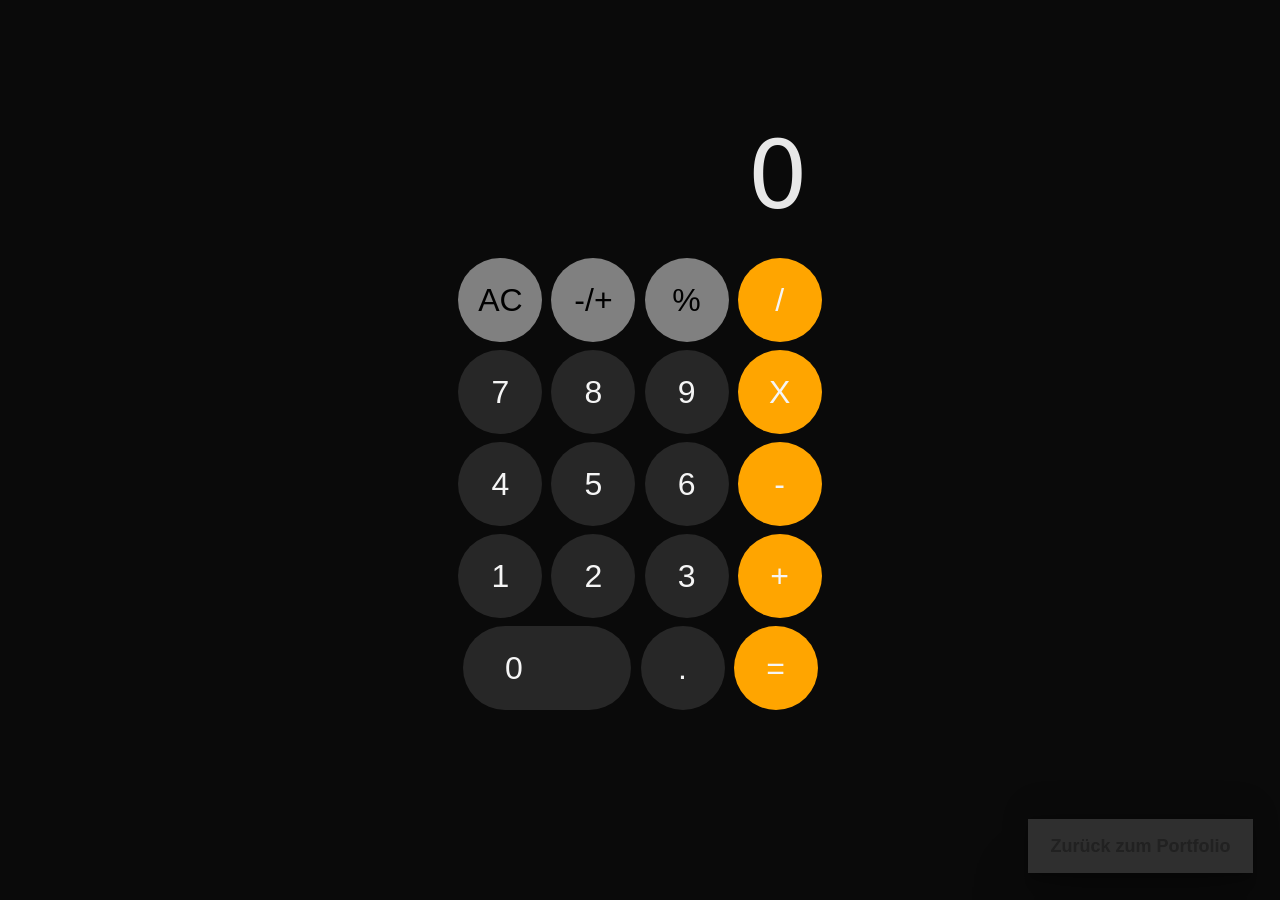
<file: HTML Portfolio/Taschenrechner/Calculator V2/index.html>
<!DOCTYPE html>
<html lang="en">
<head>
    <meta charset="UTF-8">
    <meta http-equiv="X-UA-Compatible" content="IE=edge">
    <meta name="viewport" content="width=device-width, initial-scale=1.0">
    <title>Calculator</title>
    <link rel="stylesheet" href="style.css">
</head>
<body>

    <p class="screen" id="screen">ERROR</p>


    <div class="row">
    <button class="grey" onclick="cleard()">AC</button>
    <button class="grey" onclick="change()">-/+</button>
    <button class="grey" onclick="percent()">%</button>
    <button class="oragne" onclick="divide()">/</button>
    </div>

    <div class="row">
    <button onclick="seven()">7</button>
    <button onclick="eight()">8</button>
    <button onclick="nine()">9</button>
    <button class="oragne" onclick="multiply()">X</button>
    </div>

    <div class="row">
    <button onclick="four()">4</button>
    <button onclick="five()">5</button>
    <button onclick="six()">6</button>
    <button class="oragne" onclick="minus()">-</button>
    </div>

    <div class="row">
    <button onclick="one()">1</button>
    <button onclick="two()">2</button>
    <button onclick="three()">3</button>
    <button class="oragne" onclick="plus()">+</button>
    </div>

    <div class="row">
    <button class="bigbutton" onclick="zero()">0</button>
    <button onclick="point()">.</button>
    <button class="oragne1" onclick="calculate()">=</button>
    </div>

    <div style="position: fixed;right: 3vmin;bottom: 3vmin;background-color: rgba(103, 103, 103, 0.41);backdrop-filter: blur(2px);width: 25vmin;height: 6vh;display: flex; justify-content: center; align-items: center; box-shadow: rgba(0, 0, 0, 0.25) 0px 54px 55px, rgba(0, 0, 0, 0.12) 0px -12px 30px, rgba(0, 0, 0, 0.12) 0px 4px 6px, rgba(0, 0, 0, 0.17) 0px 12px 13px, rgba(0, 0, 0, 0.09) 0px -3px 5px;"><a style="font-weight: bolder;font-family: Arial, Helvetica, sans-serif;color: rgb(33, 33, 33);text-decoration: none;font-size: 2vmin;" href="../../index.html">Zurück zum Portfolio</a></div>

</body>

<script src="script.js"></script>
</html>
</file>
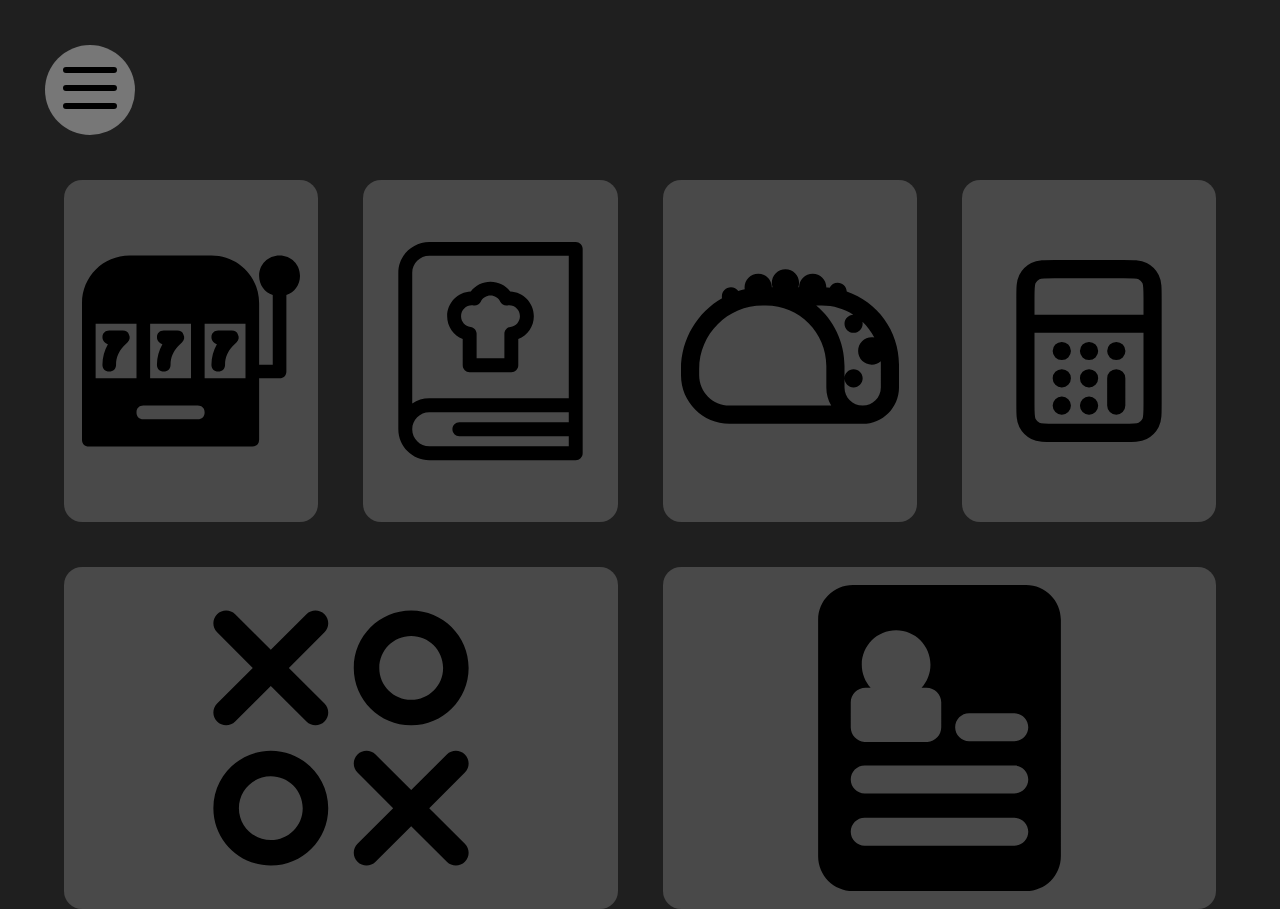
<file: Projekte/Responsive CV/HTML Portfolio/index.html>
<!DOCTYPE html>
<html lang="en">
<head>
    <meta charset="UTF-8">
    <meta http-equiv="X-UA-Compatible" content="IE=edge">
    <meta name="viewport" content="width=device-width, initial-scale=1.0">
    <title>HTML Portfolio</title>
    <link rel="stylesheet" href="style.css">
</head>
<body>
    <div class="Menu1"><a href="../index.html"><img class="Menu" src="../Menu1.svg" alt="Menu"></a></div>
    

    <div class="Buttons">

        <button class="Website"><a href="Casino/index.html"><img class="svg" src="SVG/Casino.svg" alt="Casino"></a></button>
        <button class="Website"><a href="Recepie Page/index.html"><img class="svg" src="SVG/Recepies.svg" alt="Recepie Page"></a></button>
        <button class="Website"><a href="Taco Shop/main.html"><img class="svg" src="SVG/Taco.svg" alt="Taco Shop"></a></button>

        <button class="Website"><a href="Taschenrechner/Calculator V2/index.html"><img class="svg" src="SVG/Calculator.svg" alt="Calculator"></a></button>
        <button class="Website"><a href="Tic-Tac-Toe/index.html"><img class="svg" src="SVG/TicTacToe.svg" alt="Tic-Tac-Toe"></a></button>
        <button class="Website"><a href="../index.html"><img class="svg" src="SVG/Portfolio.svg" alt="Portfolio"></a></button>

    </div>
   

</body>
</html>
</file>
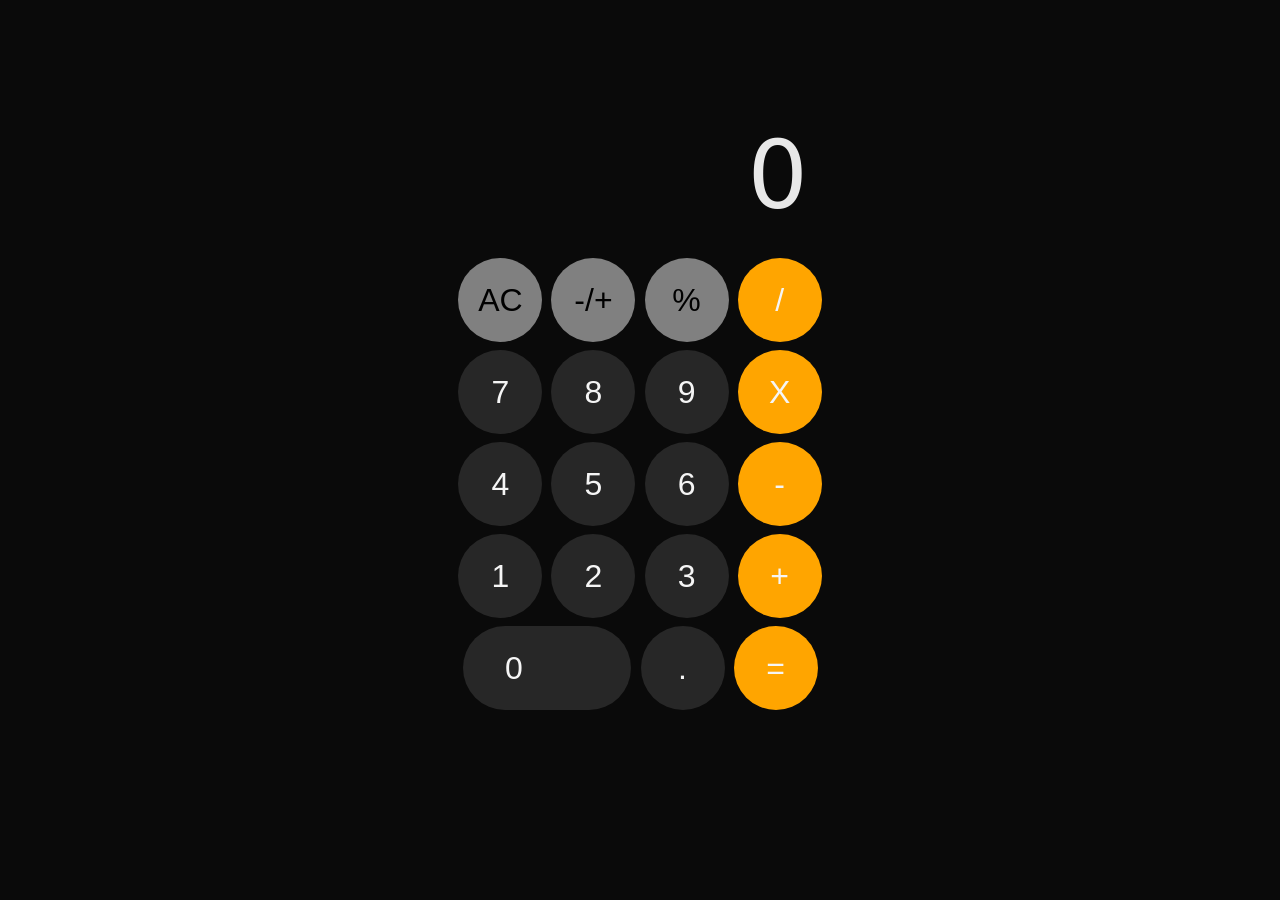
<file: Projekte/Taschenrechner/Calculator V2/index.html>
<!DOCTYPE html>
<html lang="en">
<head>
    <meta charset="UTF-8">
    <meta http-equiv="X-UA-Compatible" content="IE=edge">
    <meta name="viewport" content="width=device-width, initial-scale=1.0">
    <title>Calculator</title>
    <link rel="stylesheet" href="style.css">
</head>
<body>

    <p class="screen" id="screen">ERROR</p>


    <div class="row">
    <button class="grey" onclick="cleard()">AC</button>
    <button class="grey" onclick="change()">-/+</button>
    <button class="grey" onclick="percent()">%</button>
    <button class="oragne" onclick="divide()">/</button>
    </div>

    <div class="row">
    <button onclick="seven()">7</button>
    <button onclick="eight()">8</button>
    <button onclick="nine()">9</button>
    <button class="oragne" onclick="multiply()">X</button>
    </div>

    <div class="row">
    <button onclick="four()">4</button>
    <button onclick="five()">5</button>
    <button onclick="six()">6</button>
    <button class="oragne" onclick="minus()">-</button>
    </div>

    <div class="row">
    <button onclick="one()">1</button>
    <button onclick="two()">2</button>
    <button onclick="three()">3</button>
    <button class="oragne" onclick="plus()">+</button>
    </div>

    <div class="row">
    <button class="bigbutton" onclick="zero()">0</button>
    <button onclick="point()">.</button>
    <button class="oragne1" onclick="calculate()">=</button>
    </div>
</body>

<script src="script.js"></script>
</html>
</file>
<file: home.css>
.show {
    display: none;
    }

.Box {
    background-color: #ffffff9a;
    backdrop-filter: blur(10px);
    border-radius: 20px;
    width: 50vw;
    margin-left: 3vmin;
    margin-top: 3vmin;
    box-shadow:  5px 5px 20px #0000004b;
    padding: 3vw;
    height: 45vh;
    
}
h4,h1,h2,h3 {
    color: #000;
    margin: 0;
    font-size: 2vmin;
}
a {
    text-decoration: none;
}
a:hover {
    text-decoration: none;
    text-shadow: #000000 0px 0px 1px;
    transition: all 0.1s ease-in-out;
}
h1 {
    margin-bottom: 15px;
    color: #CA5508;
    font-size: 5vmin;
}
h2 {
    font-weight: 400;
    font-size: 3.8vmin;
}
h2 span {
    color: #CA5508;
    font-weight: 600;
}
h3 {
    font-weight: 500;
    font-size: 2.5vmin;
}
p {
    font-size: 3.4vmin;}
p .n1 {
    font-weight: 600;
}
p .n2 {
    color: #CA5508;
}

.img {
  margin-inline: auto;
  height: 50vmin;
  width: auto;
  margin-top: 5vmin;
  border-radius: 15px;
}
.img:hover {
  transform: scale(1.05);
  transition: all 0.2s ease-in-out;
}
.imgcontainer:hover {
  transform: scale(1.05);
  transition: all 0.2s ease-in-out;
}
.container {
  display: flex;
}
button {
  background-color: #ffffffc9;
  width: 24vw;
  height: 8vmin;
  margin-inline: 1vw;
  border: 0;
  border-radius: 1vmin;
  box-shadow:  5px 5px 20px #0000004b;
  font-size: 3vmin;
  font-weight: 600;
  color: #CA5508;
}
button:hover {
  background-color: #CA5508;
  color: #fff;
  transition: all 0.2s ease-in-out;
}
button:active {
  transform: scale(0.9);
  transition: all 0.05s ease-in-out;

}
.buttons {
  padding-inline: 8%;
  margin-top: 5vmin;
  position: absolute;
  bottom: 10vmin;
}
@media screen and (max-width: 750px) {
  .buttons {
    width: min-content;
    position: relative;
    margin-inline: auto;
  }
  button  {
    width: 40vw;
    margin: 3vmin;
    
  }
  h2 {
    font-size: 3vmin;
  }
  .container {
    display: block;
    text-align: center;
    
    
  }
    .img {
    width: 100%; height: auto; margin-top: 0px;
  }
  .imgcontainer {
    display: inline-block; position: relative; width: 50vmin; height: 50vmin; overflow: hidden; border-radius: 50%;
  }
  .Box {
    width: 70vw;
    height: fit-content;
    margin-inline: auto;
    margin-bottom: 10vmin;
    }
    .show {display: block;}
    .remove {display: none;}
}
</file>
<file: menu.css>
.menu {
  display: inline-block;
  cursor: pointer;
  position: fixed;
  right: 3vmin;
  top: 3vmin;
}
.bar1, .bar2, .bar3 {
  width: 35px;
  height: 5px;
  background-color: #ffffff;
  margin: 6px 0;
  border-radius: 5px;
  transition: 0.4s;
}

.change .bar1 {
  transform: translate(0, 11px) rotate(-45deg);
}

.change .bar2 {opacity: 0;}

.change .bar3 {
  transform: translate(0, -11px) rotate(45deg);
}
.MenuScreen {
    position: absolute;
    top: 0;
    background-color: #CA5508;
    background-image: radial-gradient(#ffffff 1.3px, #CA5508 1.3px);
    background-size: 26px 26px;
    width: 100vw;
    height: 100vh;
    transition: 500ms;
   }
  .MenuText {
    font-size: 5vmin;
    color: #ffffff;
    margin-left: 3vmin;
    margin-top: 3vmin;
    font-weight: 800;

    user-select: none;
  }
  
  .num {
    font-size: 3vmin;
    font-weight: 500;
  }
  
  .menuItem {
    display: flex;
    flex-direction: column;
    justify-content: center;
    align-items: left;
    height: 100%;
    
  }
  .Menu .hide {
    top: -100vh;
    height: 0px;
    color: transparent;
    transition: 500ms;
  }
  .Menu a{text-decoration: none;
    color: #ffffff;
  } 
  .Menu a:hover {
    text-decoration: underline;
    transition: 500ms;
  }
  .Menu a:active {
    transform: scale(0.8);
    transition: 100ms ease-in-out;
  }
</file>
<file: bg.css>
body {
    background-color: #CA5508;
    margin: 0;
    padding: 0;
    overflow-x: hidden;
    text-align: left;
    font-family: kumbh-sans, Amiko, Armata, Helvetica;
}
.bg {
    z-index:-1;
    pointer-events: none;
    position: fixed;
    top: -50%;
    left: -50%;
    right: -50%;
    bottom: -50%;
    width: 200%;
    height: 200vh;
    background: transparent url('http://assets.iceable.com/img/noise-transparent.png') repeat 0 0;
    background-repeat: repeat;
    animation: bg-animation .1s infinite;
    opacity: .9;
    visibility: visible;
  }

  @keyframes bg-animation {
      0% { transform: translate(0,0) }
      10% { transform: translate(-5%,-5%) }
      20% { transform: translate(-10%,5%) }
      30% { transform: translate(5%,-10%) }
      40% { transform: translate(-5%,15%) }
      50% { transform: translate(-10%,5%) }
      60% { transform: translate(15%,0) }
      70% { transform: translate(0,10%) }
      80% { transform: translate(-15%,0) }
      90% { transform: translate(10%,5%) }
      100% { transform: translate(5%,0) }
  }
  .logo {
    margin-top: 3vmin;
    margin-left: 3vmin;
    width: 15vmin;
  }
</file>
<file: HTML Portfolio/Casino/style.css>
body {
    background-color: #DEBDA4;
    font-family: Georgia, Times, 'Times New Roman', serif;
    font-weight: bold;
    overflow-x: hidden;
    -webkit-user-select: none; /* Safari */
    -ms-user-select: none; /* IE 10 and IE 11 */
    user-select: none; /* Standard syntax */
}

h1 {
    color: #6E0E0E;
    text-align: center;
    font-family: Georgia, Times, 'Times New Roman', serif;
    font-size: 80px;
    margin: 10px;
}

hr {
    color: gray;
    width: 40%;
    margin-bottom: 20px;
}

a {
    text-decoration: none;
}
h2:hover {
    color: #560808;
}

button {
    border-color: #6E0E0E;
    border-style: solid;
}
.money {
    display: none;
}

#Tokens {
    display: flex;
    font-family: Georgia, Times, 'Times New Roman', serif;
    font-weight: bold;
    flex-wrap: wrap; /* Ermöglicht den Umbruch */
    width: 100vw;
    justify-content: space-between; /* Platziert die Elemente gleichmäßig */
    align-items: center; /* Vertikale Zentrierung */
} 
.button {
    color: #6E0E0E;
    background-color: #BB9277;
    border-color: #6E0E0E;
    border-style: solid;
    font-family: Georgia, Times, 'Times New Roman', serif;
    font-weight: bold;
    font-size: 20px;
    width: 100%;
    height: 40px;
    cursor:pointer;
}
.link {
    width: 20%;
    margin: auto;
}
.link2 {
    display: flex; /* Aktiviert Flexbox */
    justify-content: center; /* Horizontale Zentrierung */
    align-items: center; /* Vertikale Zentrierung */
    width: 100%; /* Passt sich an den Container an */
    height: 100%; /* Passt sich an den Container an */
    color: #6E0E0E;
    text-decoration: none;
    font-size: 20px; /* Gleiche Schriftgröße wie die Container */
}

.token {
    color: #6E0E0E;
    width: 35vw;
    font-size: 3.5vw;
    text-align: center;
    font-weight: bold;
    margin-inline: 5vw;
}





#games {
    margin-top: 50px;
    display: flex;
    flex-wrap: wrap;
    flex-grow: 1;
    
}
.c1,.c2 {
    display: flex;
    text-align: center;
    vertical-align: middle;
    color: #6E0E0E;
    background-color: #BB9277;
    flex-basis: 150px;
    height: 15vmin;
    margin: 1vmin;
    font-family: Georgia, Times, 'Times New Roman', serif;
    font-weight: bold;
    font-size: 20px;
    cursor:pointer;
    flex-grow: 1;
    border: 2px solid #6E0E0E;
}
.c2 {
    color: #6E0E0E;
    background-color: #A77B5F;
}

footer {
    display: flex; /* Flexbox für die Hauptstruktur */
    width: 100%; /* Gesamte Breite */
    background-color: #A77B5F;
    position: fixed;
    bottom: 0;
    height: 10vh; /* Höhe des Footers */
    left: 0;
    margin: 0;
    padding-block: 10px;
}

.footer {
    text-align: left;
    display: flex;
    flex-direction: column;
    font-size: 15px;
    font-family: Georgia, Times, 'Times New Roman', serif;
    font-weight: bold;
    width: 40vw;
    height: 10vh;
    margin-inline: 5vw;
}

.vl {
    position: relative; /* Von absolut zu relativ geändert */
    align-self: center; /* Zentriert die Linie innerhalb von Flexbox */    height: 80%; /* Höhe der Linie */
    background-color: #6E0E0E;
    width: 3px; /* Breite der Linie */
}
h1 {
    font-size: 15vw;
}
h2 {
    font-size: 15px;
    font-family: Georgia, Times, 'Times New Roman', serif;
    color: #6E0E0E;
    margin: 1vh;
}

@media (max-width:500px){
    .hider {
        display: none;
    }
    .footer {
        width: 80vw;
    }
}
@media (max-width: 550px) {
    .hide {
        display: none;
    }
    #Tokens {
        flex-direction: column; /* Stellt sicher, dass Button und Text untereinander stehen */
        align-items: center; /* Zentriert beide Elemente */
    }
    .money {
        display: flex; /* Sichtbar machen, wenn Bildschirm schmaler */
        text-decoration: none;
        font-size: 4vw;
        width: 60vw;
        justify-content: center; /* Zentriert den Button */
    }
    .token {
        width: 100vw; /* Token-Text über die ganze Breite */
        font-size: 3.5vw;
        margin-inline: 0; /* Entfernt den horizontalen Abstand */
    }
}
</file>
<file: HTML Portfolio/Recepie Page/style.css>
body {
    background-color: #1A1A1A;
    font-family: 'Segoe UI';
    margin: 0px;
    -webkit-user-select: none; /* Safari */
    -ms-user-select: none; /* IE 10 and IE 11 */
    user-select: none; /* Standard syntax */
}


header {
    background-color: #959595;
    display: flex;
    height: 6vh;
}
.space {
    color: #1a1a1a00;
    min-width: 50px;
    max-width: 500px;
    flex: 9;
    -webkit-user-select: none; /* Safari */
    -ms-user-select: none; /* IE 10 and IE 11 */
    user-select: none; /* Standard syntax */
}
.Buttons {
    margin-block: auto;
    flex: auto;
    text-align: center;
    padding-inline: min(10px);
    font-size: 100%;
    height: 3vh;
    padding-block: 1.5vh;
}

.Buttons:hover {
    background-color: #797979;
}
.Random {
    margin-block: auto;
    margin-left: auto;
    margin-right: 11px;

    background-color: #D68316;
    color: whitesmoke;

    border: 0px;
    border-radius: 8px;

    height: 28px;
    width: 95px;
}
.Filters {
    color: whitesmoke;
    display: flex;
}
.Filter {
    margin-inline: 11px;
    margin-bottom: 0px;
}
.placeholder {
    margin-inline: 15px;
    margin-bottom: 0px;
}
.hr {
    margin-inline: 11px;
    background-color: whitesmoke;
    height: 1.5px;
    border-radius: 2px;
    border: none;
}

.containers {
    margin-inline: auto;

    width: 95%;
    display: flex;
    flex-wrap: wrap;
}
.container {
    flex: 1;
    margin: 10px;
    margin-inline: 15px;
    margin-inline-start: 10px;

    aspect-ratio: 1;
    min-width: 200px;
    background-color: #3E3E3E;
    transition: 250ms;
    border-radius: 15px;
    transition: 250ms;
}


.Name {
    text-align: center;
    color: whitesmoke;
    font-size: 30px;
    font-weight: bolder;
    margin-block: auto;
    margin-top: 33%;
    transition: 250ms;

}

@media (max-width: 660px) {
    .Buttons {
        display: none;
    }
    .show {
        display: flex;
        font-weight: bold;

    }

    .Home:hover {
        background-color: #1a1a1a00;
        font-weight: 800;
    }

}
.hide {
    display: none;
}
@media (max-width: 500px) {
    .Filter {
        display: none;
        font-weight: normal;
    }
    .show {
        display: flex;
        width: 10px;
        flex: 0;
    }

}

@media (max-width: 255px) {
    .container {
        min-width: 150px;
    }
}
#container:hover > #text {
    font-size: 20px;
    margin-top: 5%;
    transition: 250ms;
}
.container:hover {
    background-color: #D68316;
    transition: 250ms;
}
.nutritiens {
    margin-top: 0px;
    display: none;

    text-align: left;
    margin-inline: 8%;
    color: whitesmoke;
    margin-bottom: 0px;
    height: 0px;
}
#container:hover > #nutritiens {
    font-size: 100%;
    transition: 250ms;
    height: fit-content;
    margin-block: auto;
    margin-top: 8%;
    height: 0px;
}
.ingredient {
    display: none;
    margin-top: 0px;


    text-align: left;
    margin-inline: 8%;
    color: whitesmoke;
    margin-bottom: 0px;
    height: 0px;
}
#container:hover > #ingredient {
    font-size: 100%;
    transition: 250ms;
    height: fit-content;
    margin-block: auto;
    margin-top: 8%;
    height: 0px;
}
</file>
<file: HTML Portfolio/Tic-Tac-Toe/style.css>
.compatible {
    position: fixed;
    left: 5%;
    right: 5%;
    top: 5%;
    bottom: 5%;
    padding: 1rem;
    background-color: rgb(116, 116, 116);
    border: 5px solid rgb(59, 59, 59);
    
    /* Center content */
    display: none;
    justify-content: center;
    align-items: center;
    text-align: center;
}

/* Adjust font size for smaller screens */
.compatible p {
    margin: 0;
    font-size: 1.5rem;
}

/* Media query for tablets */
@media (max-width: 768px) {
    .compatible {
        left: 5%;
        right: 5%;
        top: 5%;
        bottom: 5%;
        padding: 0.5rem;
    }

    .compatible p {
        font-size: 1.25rem;
    }
}

/* Media query for mobile screens */
@media (max-width: 480px) {
    .compatible {
        left: 2%;
        right: 2%;
        top: 2%;
        bottom: 2%;
    }

    .compatible p {
        font-size: 1rem;
    }
}
@supports (-webkit-touch-callout: none) {
    .container {
        display: flex;
    }
  }

body {
    text-align: center;
    background-color: rgb(242, 242, 242);
}
h1 {
    font-family: Impact, Haettenschweiler, 'Arial Narrow Bold', sans-serif;
}
p {
    font-family: Impact, Haettenschweiler, 'Arial Narrow Bold', sans-serif;
}

table {
    flex: 1;
    width: 500px;
    aspect-ratio: 1;
    margin-inline: auto;
    border-style: solid;
}
.Field {
    width: 100%;
    aspect-ratio: 1;
}
.more {
    font-size: 2.5vmin;
    vertical-align: middle;
    margin-top: 0.7vh;
    background-color: rgb(176, 176, 176);
    border-color: rgb(203, 203, 203);
    border-style:solid;
    width: 30%;
    height: 70%;
    
}
.more:hover {
    background-color: rgb(182, 182, 182);
}
.more:active {
    background-color: rgb(250, 250, 250);
}
.reset {
    margin-top: 2%;

    width: 20%;
    height: 5vh;
    font-weight: 3;
    font-family: Impact, Haettenschweiler, 'Arial Narrow Bold', sans-serif;
    font-size: 3.5vmin;
}

footer {
    position: absolute;
    width: 100vw;
    height: 5vh;
    background-color: rgba(32, 32, 32, 0.398);
    bottom: 0;
    left: 0;

}

.x {
    background-color: rgb(237, 74, 74);
    border-color: beige;
}
.x:hover {
    background-color: rgb(223, 72, 72);
}
.x:active {
    background-color: rgb(172, 32, 32);
}

.o {
    background-color: rgb(74, 117, 237);
    border-color: beige;
}
.o:hover {
    background-color: rgb(72, 138, 223);
}
.o:active {
    background-color: rgb(32, 130, 172);
}

@media (max-width:550px) {
    table {
        width: 90%;
    }
}

.winscreen1, .winscreen2 {
    position: fixed;
    top: 10%;
    bottom: 10%;
    left: 5%;
    right: 5%;
    width: 90%;
    background-color: rgba(0, 0, 0, 0.313);
    height: 80%;
    backdrop-filter: blur(4px);
    border: 5px solid rgba(26, 26, 26, 0.301);  /* Border hinzugefügt */
    display: flex;           /* Aktiviert Flexbox */
    justify-content: center; /* Zentriert den Inhalt horizontal */
    align-items: center;     /* Zentriert den Inhalt vertikal */
    text-align: center;      /* Optional: stellt sicher, dass der Text selbst zentriert ist */
}


.winscreen1 p, .winscreen2 p {
    font-size: 5vmin; /* Responsives Text-Scaling */
    color: rgb(25, 25, 25);     /* Textfarbe, kannst du nach Bedarf anpassen */
    font-weight: bold; /* Optional: für fettgedruckten Text */
}


.win {
    display: none;
}
</file>
<file: Projekte/Casino/style.css>
body {
    background-color: #DEBDA4;
    font-family: Georgia, Times, 'Times New Roman', serif;
    font-weight: bold;
    overflow-x: hidden;
    -webkit-user-select: none; /* Safari */
    -ms-user-select: none; /* IE 10 and IE 11 */
    user-select: none; /* Standard syntax */
}

h1 {
    color: #6E0E0E;
    text-align: center;
    font-family: Georgia, Times, 'Times New Roman', serif;
    font-size: 80px;
    margin: 10px;
}

hr {
    color: gray;
    width: 40%;
    margin-bottom: 20px;
}

a {
    text-decoration: none;
}
h2:hover {
    color: #560808;
}

button {
    border-color: #6E0E0E;
    border-style: solid;
}
.money {
    display: none;
}

#Tokens {
    display: flex;
    font-family: Georgia, Times, 'Times New Roman', serif;
    font-weight: bold;
    flex-wrap: wrap; /* Ermöglicht den Umbruch */
    width: 100vw;
    justify-content: space-between; /* Platziert die Elemente gleichmäßig */
    align-items: center; /* Vertikale Zentrierung */
} 
.button {
    color: #6E0E0E;
    background-color: #BB9277;
    border-color: #6E0E0E;
    border-style: solid;
    font-family: Georgia, Times, 'Times New Roman', serif;
    font-weight: bold;
    font-size: 20px;
    width: 100%;
    height: 40px;
    cursor:pointer;
}
.link {
    width: 20%;
    margin: auto;
}
.link2 {
    display: flex; /* Aktiviert Flexbox */
    justify-content: center; /* Horizontale Zentrierung */
    align-items: center; /* Vertikale Zentrierung */
    width: 100%; /* Passt sich an den Container an */
    height: 100%; /* Passt sich an den Container an */
    color: #6E0E0E;
    text-decoration: none;
    font-size: 20px; /* Gleiche Schriftgröße wie die Container */
}

.token {
    color: #6E0E0E;
    width: 35vw;
    font-size: 3.5vw;
    text-align: center;
    font-weight: bold;
    margin-inline: 5vw;
}





#games {
    margin-top: 50px;
    display: flex;
    flex-wrap: wrap;
    flex-grow: 1;
    
}
.c1,.c2 {
    display: flex;
    text-align: center;
    vertical-align: middle;
    color: #6E0E0E;
    background-color: #BB9277;
    flex-basis: 150px;
    height: 15vmin;
    margin: 1vmin;
    font-family: Georgia, Times, 'Times New Roman', serif;
    font-weight: bold;
    font-size: 20px;
    cursor:pointer;
    flex-grow: 1;
    border: 2px solid #6E0E0E;
}
.c2 {
    color: #6E0E0E;
    background-color: #A77B5F;
}

footer {
    display: flex; /* Flexbox für die Hauptstruktur */
    width: 100%; /* Gesamte Breite */
    background-color: #A77B5F;
    position: fixed;
    bottom: 0;
    height: 10vh; /* Höhe des Footers */
    left: 0;
    margin: 0;
    padding-block: 10px;
    border: #560808 solid 2px;
}

.footer {
    text-align: left;
    display: flex;
    flex-direction: column;
    font-size: 15px;
    font-family: Georgia, Times, 'Times New Roman', serif;
    font-weight: bold;
    width: 40vw;
    height: 10vh;
    margin-inline: 5vw;
    background-color: #a07357;
    border-radius: 5px;
}

.vl {
    position: relative; /* Von absolut zu relativ geändert */
    align-self: center; /* Zentriert die Linie innerhalb von Flexbox */    height: 80%; /* Höhe der Linie */
    background-color: #6E0E0E;
    width: 3px; /* Breite der Linie */
}
h1 {
    font-size: 15vw;
}
h2 {
    font-size: 15px;
    font-family: Georgia, Times, 'Times New Roman', serif;
    color: #6E0E0E;
    margin: 1vh;
}

@media (max-width:500px){
    .hider {
        display: none;
    }
    .footer {
        width: 80vw;
    }
}
@media (max-width: 550px) {
    .hide {
        display: none;
    }
    #Tokens {
        flex-direction: column; /* Stellt sicher, dass Button und Text untereinander stehen */
        align-items: center; /* Zentriert beide Elemente */
    }
    .money {
        display: flex; /* Sichtbar machen, wenn Bildschirm schmaler */
        text-decoration: none;
        font-size: 4vw;
        width: 60vw;
        justify-content: center; /* Zentriert den Button */
    }
    .token {
        width: 100vw; /* Token-Text über die ganze Breite */
        font-size: 3.5vw;
        margin-inline: 0; /* Entfernt den horizontalen Abstand */
    }
}
</file>
<file: Projekte/Recepie Page/style.css>
body {
    background-color: #1A1A1A;
    font-family: 'Segoe UI';
    margin: 0px;
    -webkit-user-select: none; /* Safari */
    -ms-user-select: none; /* IE 10 and IE 11 */
    user-select: none; /* Standard syntax */
}


header {
    background-color: #959595;
    display: flex;
    height: 6vh;
}
.space {
    color: #1a1a1a00;
    min-width: 50px;
    max-width: 500px;
    flex: 9;
    -webkit-user-select: none; /* Safari */
    -ms-user-select: none; /* IE 10 and IE 11 */
    user-select: none; /* Standard syntax */
}
.Buttons {
    margin-block: auto;
    flex: auto;
    text-align: center;
    padding-inline: min(10px);
    font-size: 100%;
    height: 3vh;
    padding-block: 1.5vh;
}

.Buttons:hover {
    background-color: #797979;
}
.Random {
    margin-block: auto;
    margin-left: auto;
    margin-right: 11px;

    background-color: #D68316;
    color: whitesmoke;

    border: 0px;
    border-radius: 8px;

    height: 28px;
    width: 95px;
}
.Filters {
    color: whitesmoke;
    display: flex;
}
.Filter {
    margin-inline: 11px;
    margin-bottom: 0px;
}
.placeholder {
    margin-inline: 15px;
    margin-bottom: 0px;
}
.hr {
    margin-inline: 11px;
    background-color: whitesmoke;
    height: 1.5px;
    border-radius: 2px;
    border: none;
}

.containers {
    margin-inline: auto;

    width: 95%;
    display: flex;
    flex-wrap: wrap;
}
.container {
    flex: 1;
    margin: 10px;
    margin-inline: 15px;
    margin-inline-start: 10px;

    aspect-ratio: 1;
    min-width: 200px;
    background-color: #3E3E3E;
    transition: 250ms;
    border-radius: 15px;
    transition: 250ms;
}


.Name {
    text-align: center;
    color: whitesmoke;
    font-size: 30px;
    font-weight: bolder;
    margin-block: auto;
    margin-top: 33%;
    transition: 250ms;
    text-transform: uppercase;
}

@media (max-width: 660px) {
    .Buttons {
        display: none;
    }
    .show {
        display: flex;
        font-weight: bold;

    }

    .Home:hover {
        background-color: #1a1a1a00;
        font-weight: 800;
    }

}
.hide {
    display: none;
}
@media (max-width: 500px) {
    .Filter {
        display: none;
        font-weight: normal;
    }
    .show {
        display: flex;
        width: 10px;
        flex: 0;
    }

}

@media (max-width: 255px) {
    .container {
        min-width: 150px;
    }
}
#container:hover > #text {
    font-size: 20px;
    margin-top: 5%;
    transition: 250ms;
}
.container:hover {
    background-color: #D68316;
    transition: 250ms;
}
.nutritiens {
    margin-top: 0px;
    display: none;

    text-align: left;
    margin-inline: 8%;
    color: whitesmoke;
    margin-bottom: 0px;
    height: 0px;
}
#container:hover > #nutritiens {
    font-size: 100%;
    transition: 250ms;
    height: fit-content;
    margin-block: auto;
    margin-top: 8%;
    height: 0px;
}
.ingredient {
    display: none;
    margin-top: 0px;


    text-align: left;
    margin-inline: 8%;
    color: whitesmoke;
    margin-bottom: 0px;
    height: 0px;
}
#container:hover > #ingredient {
    font-size: 100%;
    transition: 250ms;
    height: fit-content;
    margin-block: auto;
    margin-top: 8%;
    height: 0px;
}
footer {
    background-color: #959595;
    display: flex;
    height: 8vh;
    padding-inline: 15vw;
}
footer button {
    background-color: #D68316;
    color: whitesmoke;
    border: 0px;
    border-radius: 3px;
    height: 4vh;
    width: 20vw;
    font-size: 100%;
    padding-inline: 10px;
    font-weight: bold;
    text-transform: uppercase;
    margin-block: auto;
}
footer a {
    margin-inline: auto;
    margin-block: auto;
}
</file>
<file: Projekte/Responsive CV/style.css>
body {
    user-select: none;
    background-color: rgb(31, 31, 31);
    overflow-x: hidden;

}
.menu {
    display: none;
}
a {
    font-size: 3vh;
    width: min-content;
    display: inline;

    font-family: 'Segoe UI', Tahoma, Geneva, Verdana, sans-serif;
    font-weight: 640;
    color: rgb(182, 182, 182);

    text-decoration: none;
}

.show {
    filter: blur(0%);
    opacity: 1;
    transition: all 1s;
    
}

Header {
    backdrop-filter: blur(10px);
    position: fixed;
    left: 0;
    top: 0;
    width: 100vw;
    height: 2.8vh;
    background-color: rgba(108, 108, 108, 0.543);
    padding-block: 1vh;
    padding-bottom: 2vh;
    padding-left: 1vh;

}

h1 {
    font-size: 3vmin;
    width: min-content;
    margin-inline: 1vw;
    display: inline;

    font-family: 'Segoe UI', Tahoma, Geneva, Verdana, sans-serif;
    font-weight: 640;
    color: rgb(101, 101, 101);

}

h2 {
    position: relative;
    margin-top: 40vh;
    text-align: center;
    width: 100%;
    font-size: 20vmin;
    font-family: 'Segoe UI', Tahoma, Geneva, Verdana, sans-serif;
    font-weight: 600;
    color: rgb(101, 101, 101);
    height: 55vh;
}

h3 {
    font-family: 'Segoe UI', Tahoma, Geneva, Verdana, sans-serif;
    color: rgb(80, 80, 80);
    margin-block: 0.5vh;
    font-weight: 600;
    margin-left: 10vmin;
    font-size: 6vmin;
}

.Screen {

        height: 70vh;
        scroll-margin-top: 40vh; /* Höhe des Headers */

    
    
}

.Python {
    background-color: grey;
    height: 30vh;
    width: 30vh;
    border-radius: 100%;
    margin-left: 16vw;
    
}

.HTML {
    background-color: grey;
    height: 30vh;
    width: 30vh;
    border-radius: 100%;
    margin-left: calc(66vw - 60vh);
    margin-right: 16vw;

    display: flex;
    align-items: center;
    justify-content: center;
}
.Project {
    margin-top: 5vh;
    display: flex;
    text-align: center;
}

p {
    margin-top: 40vh;
    text-align: center;
    width: 80vw;
    margin-inline: auto;
    font-family: 'Segoe UI', Tahoma, Geneva, Verdana, sans-serif;
    color: rgb(80, 80, 80);
    font-weight: 500;
    font-size: 2vw;
}

.Kontakt {
    position: absolute;
    font-size: 15px;
    background-color: rgba(125, 124, 124, 0.181);
    font-family: 'Segoe UI', Tahoma, Geneva, Verdana, sans-serif;
    color: rgb(152, 152, 152);
    font-weight: 500;
    width: 100%;
    left: 0;
    padding-block: 5vh;
    padding-left: 5vw;
    border-radius: 0;
    box-sizing: border-box;
     
    
}

.line {
    margin-right: auto;
    background-color: rgb(43, 43, 43);
    height: 0.2vh;
    width: 90vw;
    margin-block: 3vh;
}

h4 {
    margin-block: 1vh;
}

.show {
    filter: blur(0%);
    opacity: 1;
    transition: all 1s;
    
}
.hide {
    filter: blur(100%);
    opacity: 0;
    transition: all 1s;
    margin-inline: 0;
    margin-left: -50vw;
    margin-right: auto;
}

.Py {
    height: 30vh;
}
.Htm {
    height: 15vh;
}
.menu {
    opacity: 0;
}
.Projektet {
    text-align: center;
    margin-left: 0;
    font-size: 7vmin;
}

@media (max-width: 900px) and (max-aspect-ratio: 4/3), 
       (max-width: 900px) and (min-aspect-ratio: 16/9){
    
    Header {
        transition: 1s ease;
        display: none;
        height: 100vh;
        padding-top: 20vh;
        padding-left: 5vw;
    }
    h3 {
        font-size: 20px;
    }
    a {
        display: block;
    }
    p {
        font-size: 15px;
    }

    .Project {
        display:block;
        text-align: center;
    }
    .Python {
        margin-inline: auto;
    }
    .HTML {
        margin-inline: auto;
        margin-top: 2vh;
    }

    .Kontakt {
        position: absolute;
        font-size: 15px;
        background-color: rgba(125, 124, 124, 0.181);
        font-family: 'Segoe UI', Tahoma, Geneva, Verdana, sans-serif;
        color: rgb(152, 152, 152);
        font-weight: 500;
        width: 100%;
        left: 0;
        padding-block: 5vh;
        padding-left: 5vw;
        border-radius: 0;
        box-sizing: border-box;
    }
    .menu { 
        display: block;
        transition: 1s ease;
        opacity: 1;
        position:fixed;
        top: 5vmin;
        left: 5vmin;
        height: 10vmin;
        width: 10vmin;
        border-radius: 100%;
        background-color: rgb(129, 129, 129);
    }
    .menu1 {
        transition: 1s ease;
        position:fixed;
        top: 6vmin;
        left: 6vmin;
        height: 8vmin;
        width: 8vmin;
    }
    .menu2 {
        transition: 1s ease;
        position:fixed;
        top: 6vmin;
        left: 6vmin;
        height: 8vmin;
        width: 8vmin;
    }
    .only_show {
        transition: 1s ease;
        display:block;
    }
    .only_hide {
        transition: 1s ease;
        display: none;
    }


}

body {
    padding-bottom: 3vh;
    min-height: 100vh;
    /* mobile viewport bug fix */
    min-height: -webkit-fill-available;

    min-width: 100vw;
    /* mobile viewport bug fix */
    min-width: -webkit-fill-available;
  }
  
  html {
    height: -webkit-fill-available;
    width: -webkit-fill-available;
  }

  
body {
    --sb-track-color: #3a3a3a;
    --sb-thumb-color: #5f5f5f;
    --sb-size: 8px;
  }
  
  body::-webkit-scrollbar {
    width: var(--sb-size)
  }
  
  body::-webkit-scrollbar-track {
    background: var(--sb-track-color);
    border-radius: 3px;
  }
  
  body::-webkit-scrollbar-thumb {
    background: var(--sb-thumb-color);
    border-radius: 3px;
    
  }
  
  @supports not selector(::-webkit-scrollbar) {
    body {
      scrollbar-color: var(--sb-thumb-color)
                       var(--sb-track-color);
    }
  }
</file>
<file: Projekte/Tic-Tac-Toe/style.css>
.compatible {
    position: fixed;
    left: 5%;
    right: 5%;
    top: 5%;
    bottom: 5%;
    padding: 1rem;
    background-color: rgb(116, 116, 116);
    border: 5px solid rgb(59, 59, 59);
    
    /* Center content */
    display: none;
    justify-content: center;
    align-items: center;
    text-align: center;
}

/* Adjust font size for smaller screens */
.compatible p {
    margin: 0;
    font-size: 1.5rem;
}

/* Media query for tablets */
@media (max-width: 768px) {
    .compatible {
        left: 5%;
        right: 5%;
        top: 5%;
        bottom: 5%;
        padding: 0.5rem;
    }

    .compatible p {
        font-size: 1.25rem;
    }
}

/* Media query for mobile screens */
@media (max-width: 480px) {
    .compatible {
        left: 2%;
        right: 2%;
        top: 2%;
        bottom: 2%;
    }

    .compatible p {
        font-size: 1rem;
    }
}
@supports (-webkit-touch-callout: none) {
    .container {
        display: flex;
    }
  }

body {
    text-align: center;
    background-color: rgb(242, 242, 242);
}
h1 {
    font-family: Impact, Haettenschweiler, 'Arial Narrow Bold', sans-serif;
}
p {
    font-family: Impact, Haettenschweiler, 'Arial Narrow Bold', sans-serif;
}

table {
    flex: 1;
    width: 500px;
    aspect-ratio: 1;
    margin-inline: auto;
    border-style: solid;
}
.Field {
    width: 100%;
    aspect-ratio: 1;
}
.more {
    font-size: 3vmin;
    font-family: Impact, Haettenschweiler, 'Arial Narrow Bold', sans-serif;
    background-color: rgb(176, 176, 176);
    border-color: rgb(203, 203, 203);
    border-style:solid;
    width: 30vmin;
    height: 5vh;
    margin-top: 2.3vh;
    
}
.more:hover {
    background-color: rgb(182, 182, 182);
}
.more:active {
    background-color: rgb(250, 250, 250);
}
.reset {
    margin-top: 2%;

    width: 20%;
    height: 5vh;
    font-weight: 3;
    font-family: Impact, Haettenschweiler, 'Arial Narrow Bold', sans-serif;
    font-size: 3.5vmin;
}

footer {
    position: absolute;
    width: 100vw;
    height: 10vh;
    background-color: rgba(32, 32, 32, 0.398);
    bottom: 0;
    left: 0;
}

.x {
    background-color: rgb(237, 74, 74);
    border-color: beige;
}
.x:hover {
    background-color: rgb(223, 72, 72);
}
.x:active {
    background-color: rgb(172, 32, 32);
}

.o {
    background-color: rgb(74, 117, 237);
    border-color: beige;
}
.o:hover {
    background-color: rgb(72, 138, 223);
}
.o:active {
    background-color: rgb(32, 130, 172);
}

@media (max-width:550px) {
    table {
        width: 90%;
    }
}

.winscreen1, .winscreen2 {
    position: fixed;
    top: 10%;
    bottom: 10%;
    left: 5%;
    right: 5%;
    width: 90%;
    background-color: rgba(0, 0, 0, 0.313);
    height: 80%;
    backdrop-filter: blur(4px);
    border: 5px solid rgba(26, 26, 26, 0.301);  /* Border hinzugefügt */
    display: flex;           /* Aktiviert Flexbox */
    justify-content: center; /* Zentriert den Inhalt horizontal */
    align-items: center;     /* Zentriert den Inhalt vertikal */
    text-align: center;      /* Optional: stellt sicher, dass der Text selbst zentriert ist */
}


.winscreen1 p, .winscreen2 p {
    font-size: 5vmin; /* Responsives Text-Scaling */
    color: rgb(25, 25, 25);     /* Textfarbe, kannst du nach Bedarf anpassen */
    font-weight: bold; /* Optional: für fettgedruckten Text */
}


.win {
    display: none;
}
</file>
<file: Projekte/Tura/Home.css>
body {
  margin: 0;
  padding: 0;
  font-family: Arial, sans-serif;
  background-color: #f4f4f4;
  overflow-x: hidden;
}
.Willkommen {
  width: 120vw;
  position: absolute;
  top: 5vmin;
  left: -5vw;
  filter: blur(10px);
  z-index: -1;
}
.WillkommenContainer {
  display: flex;
  text-align: center;
}
.WillkommenText {
  font-size: 5vw;
  font-weight: 800;
  color: #f4f4f4;
  text-align: center;
  margin-inline: auto;
  margin-top: 20vmin;
  width: 50vw;
  z-index: 0;
}
.ZahlenContainer {
  margin-top: 15vmin;
  background-color: #038500;
  width: 100vw;
  height: auto;
  display: flex;
  justify-content: space-evenly;
  align-items: flex-start;
  padding: 5vmin 0;
  flex-wrap: wrap;
}

.Zahlenbox {
  
  display: flex;
  flex-direction: column;
  align-items: center;
  width: 25vw;
  text-align: center;
  color: white;
}

.ZahlenInner {
  position: relative;
  width: 15vmin;
  height: 15vmin;
}

.ZahlenBoxBox {
  width: 150%;
  position: absolute;
  height: 150%;
  top: -25%;
  left: -25%;
  
}

.ZahlenBoxZahl {
  position: absolute;
  top: 35%;
  left: 50%;
  width: 100%;
  text-wrap: wrap;
  transform: translate(-50%, -50%);
  font-size: 2.4vmin;
  font-weight: bold;
  color: white;
  z-index: 1;
}
.Zahlenbox h2 {
  font-size: 3vmin;
  font-weight: 800;
  color: white;
  margin-top: 2vmin;
}

.AboutUsContainer {
  display: flex;

  width: 100vw;
  height: fit-content;
  background-color: #e6e6e6;
  padding: 5vw;
}
.AboutUsText {
  width: 50vw;
}
.AboutUsText h2 {
  font-size: 5vmin;
  font-weight: 800;
  margin-bottom: 2vmin;
}
.AboutUsText p {
  font-size: 2vmin;
  font-weight: 700;
  margin-bottom: 2vmin;
}
.AboutUsImage {
  height: 40vmin;
  
  margin-right: 10vmin;
  margin-left: auto;
  border-radius: 10px;
}
.AboutUsText span {
  font-weight: 800;
  color: #038500;
}
.BlogContainer {
  width: 90vw;
  background-color: #f4f4f4;
  padding: 5vw;
}
.BlogContainer h1 {
  font-size: 5vmin;
  font-weight: 800;
  margin-bottom: 3vmin;
}
.BlogGrid {
  display: grid;
  grid-template-columns: repeat(auto-fill, minmax(25vw, 1fr));
  gap: 2vmin;
  width: 100%;
  height: auto;
}
.BlogCard {
  width: 25vw;
  height: fit-content;
  background-color: white;
  border-radius: 10px;
  padding: 1vmin;
  text-align: center;

}
.BlogCard img {
  width: 100%;
  height: auto;
  border-radius: 5px;
}
.BlogCard h1 {
  text-align: left;
  font-size: 2vmin;
  font-weight: 800;
  color: #038500;
  margin: 0;
}
.BlogCard h2 {
  text-align: left;
  font-size: 1.5vmin;
  font-weight: 700;
  color: #000000;
  margin: 0;
}
.BlogCard p {
  text-align: left;
  font-size: 1.5vmin;
  font-weight: 700;
  color: #333;
  height: fit-content;
}
.BlogCard button {
  text-align: center;

  background-color: #038500;
  color: white;
  border: none;
  border-radius: 5px;
  padding: 1vmin 2vmin;
  font-size: 2vmin;
  font-weight: bold;
  cursor: pointer;
  margin-top: 2vmin;
  width: 90%;
}

.KontaktContainer {
  width: 90vw;
  height: fit-content;
  background-color: #e6e6e6;
  padding: 5vw;
}
.KontaktContainer h1 {
  font-size: 5vmin;
  font-weight: 800;
  margin-bottom: 3vmin;
}
.KontaktContainer h2 {
  font-family: 'Lucida Sans', 'Lucida Sans Regular', 'Lucida Grande', 'Lucida Sans Unicode', Geneva, Verdana, sans-serif;
  font-size: 3vmin;
  font-weight: 800;
  margin: 0;
}
.KontaktContainer p {
  width: 80vw;
  font-family: 'Segoe UI', Tahoma, Geneva, Verdana, sans-serif;
  font-weight: 500;
}
.KontaktContainer table p {
  margin: 0;
  font-size: 2vmin;
  font-weight: 400;
  margin-bottom: 1vmin;
  width: fit-content;
}
.KontaktContainer table td {
  vertical-align: top;
  width: 40vw;
}
.KontaktContainer span {
  font-weight: 700;
}

hr {
  border: none;
  border-top: 2px solid #000;
  margin-block: 4vmin;
  width: 90vw;
  margin-left: auto;
  margin-left: right;
}


.FooterContainer {
  width: 94vw;
  height: fit-content;
  background-color: #038500;
  padding: 3vw;
  color: white;
}

.FooterContainer .Links table {
  width: fit-content;
  margin-inline: auto;
  text-align: center;
}
.FooterContainer .Links td {
  padding-inline: 1vmin;
  height: fit-content;
}
.FooterContainer .Links p {
  color: white;
  font-weight: 700;
  margin: 0;
}
.FooterContainer .Links a {
  text-decoration: none;
}

.FooterContainer .Rechtliches table {
  width: fit-content;
  margin-inline: auto;
  text-align: center;
}
.FooterContainer .Rechtliches td {
  padding-inline: 1vmin;
}
.FooterContainer .Rechtliches p {
  color: #013500;
  font-weight: 700;
}
.FooterContainer .Rechtliches a {
  text-decoration: none;
}
.FooterContainer .Copyright {
  text-align: center;
  font-size: 2vmin;
  font-weight: 700;
  color: white;
  margin: 0;
}
.FooterContainer .Copyright p {
  margin: 0;
  color: #013500;
}
.FooterContainer .Copyright a {
  color: #012200;
}
</file>
<file: Projekte/Tura/header.css>
header {
    
    position: fixed;
    display: flex;
    align-items: center;
    background-color: #038500;
    color: white;
    height: 10vmin;
    width: 100vw;
    z-index: 9998;
    transition: 100ms
}
.HeadLogo {
  width: 5.6vmin;
  height: 9vmin;
  margin-left: 2vmin;
  margin-block: auto;
  margin-right: 2vmin;
}
header h1 {
  font-size: 5vmin;
  font-weight: 800;
  margin-right: 5vw;
  color: white;
  text-decoration: none;
}
header a {
  text-decoration: none;
  color: white;
  
}
header .Links {
    display: flex;
    justify-content: space-between;
    align-items: center;
    height: 10vmin;
    font-size: 3vmin;
}
header .Links a {
    text-decoration: none;
    color: white;
    height: 100%;
    padding-inline: 2vmin;
    transition: background-color 0.3s ease;
}
header .Link {
    color: white;
    vertical-align: middle;
    
}
header .Links a:hover {
    background-color: #028a00;
    transition: 100ms;

}
header .Links p {
    font-size: 2.7vmin;
    font-weight: 600;
    color: white;
    line-height: 10vmin;
    margin: 0;
}
.menu {
    position: fixed;
    cursor: pointer;
    right: 4vmin;
    top: 2.5vmin;
    z-index: 9999;
    font-size: 2.5vmin;
    transition: 100ms;
  }
  .bar1, .bar2, .bar3 {
    width: 1.75em;
    height: 0.25em;
    background-color: #ffffff;
    margin: 0.3em 0;
    border-radius: 0.5em;
    transition: 0.4s;
  }
  
  .change .bar1 {
    transform: translate(0, 0.55em) rotate(-45deg);
  }
  
  .change .bar2 {
    opacity: 0;
  }
  
  .change .bar3 {
    transform: translate(0, -0.55em) rotate(45deg);
  }
  
  .MenuScreen {
      
      position: fixed;
      top: 0;
      left: 0;
      background-color: #038500;
      background-image: radial-gradient(#ffffff 1.3px, #038500 1.3px);
      background-size: 26px 26px;
      width: 100vw;
      height: 100vh;
      transition: 500ms;
      z-index: 9999;
     }
    .MenuText {
      font-family: Arial, Helvetica, sans-serif;
      font-size: 5vmin;
      color: #ffffff;
      margin-left: 3vmin;
      margin-top: 3vmin;
      font-weight: 800;
  
      user-select: none;
    }
    
    .num {
      font-size: 3vmin;
      font-weight: 500;
    }
    
    .menuItem {
      display: flex;
      flex-direction: column;
      justify-content: center;
      align-items: left;
      height: 100%;
      
    }
    .Menu .hide {
      top: -100vh;
      height: 0px;
      color: transparent;
      transition: 500ms;
    }
    .Menu a{text-decoration: none;
      color: #ffffff;
    } 
    .Menu a:hover {
      text-decoration: underline;
      transition: 500ms;
    }
    .Menu a:active {
      transform: scale(0.8);
      transition: 100ms ease-in-out;
    }
</file>
<file: HTML Portfolio/Taschenrechner/Calculator V2/style.css>
/* Bei Body hat ChatGPT geholfen (denke ich weil ich keine notizen mache normalerweise)*/
body {
    background-color: rgb(10, 10, 10);
    -webkit-user-select: none; /* Safari */
    -ms-user-select: none; /* IE 10 and IE 11 */
    user-select: none; /* Standard syntax */
    margin: 0px;
    font-family:system-ui, -apple-system, BlinkMacSystemFont, 'Segoe UI', Roboto, Oxygen, Ubuntu, Cantarell, 'Open Sans', 'Helvetica Neue', sans-serif;
}
.screen {
    color: rgb(232, 232, 232);
    text-align: right;
    overflow:auto;
    overflow-y: hidden;
    margin-block: auto;
    margin-top:30vmin;
    margin-bottom: 6vmin;
    font-size: 17.5vmin;
    margin-inline: 3vmin;
    max-width: 90vmin;
}

button {
    border-radius: 5000px;
    height: 21vmin;
    width: 21vmin;
    margin: 0.6vmin;
    margin-block: 1vmin;
    font-weight: 525;
    font-size: 8vmin;
    background-color: rgb(39, 39, 39);
    border: 0px;
    color: whitesmoke;
    transition: 500ms;
}
.bigbutton {
    width: 42vmin;
    height: 21vmin ;
    margin: 0.625vmin;
    text-align: left;
    padding-left: 10.5vmin;
}

.grey {
    background-color: grey;
    color: black;
}
.oragne {
    background-color: orange;
    color: whitesmoke;
}
.oragne1 {
    background-color: orange;
    color: whitesmoke;
}


.oragne:focus  {
    background-color: aliceblue;
    color: orange;
    transition: 500ms;
}
button:active {
    background-color: rgb(130, 130, 130);
    transition: 0ms;
}
.grey:active {
    background-color: rgb(164, 164, 164);
    transition: 0ms;
}

::-webkit-scrollbar {
    background-color: rgb(55, 55, 55);
    height: 5px;
    border-radius: 5px;
    margin-block: auto;

}

::-webkit-scrollbar-thumb {
    background-color: rgb(38, 38, 38);
    height: 4px;
    border-radius: 5px;
}
::-webkit-scrollbar-thumb:active {
    background-color: orange;
    height: 4px;
    border-radius: 5px;
}

.row {
    text-align: center;
}

@media (min-width:400px){
    .screen {
    color: rgb(232, 232, 232);
    text-align: right;
    overflow:auto;
    overflow-y: hidden;
    margin-block: auto;
    margin-top:120px;
    margin-bottom: 24px;
    width: 336px;
    font-size: 95px;
    margin-inline: auto;
}

button {
    border-radius: 5000px;
    height: 84px;
    width: 84px;
    margin: 2px;
    margin-block: 4px;
    font-weight: 525;
    font-size: 32px;
    background-color: rgb(39, 39, 39);
    border: 0px;
    color: whitesmoke;
    transition: 500ms;
}
.bigbutton {
    width: 168px;
    height: 84px ;
    margin: 2.5px;
    text-align: left;
    padding-left: 42px;
}
}
</file>
<file: Projekte/Responsive CV/HTML Portfolio/style.css>
body {
    user-select: none;
    background-color: rgb(31, 31, 31);
    display: flex; 
    justify-content: center;
    align-items: center;
    padding: 0px;
}
.Menu {
    height: 8vmin;
    width: 8vmin;
    
}
.Menu1 {
    background-color: rgba(164, 164, 164, 0.657);
    border-radius: 100%;
    height: 10vmin;
    width: 10vmin;
    position: absolute;
    left: 5vmin;
    top: 5vmin;
    display:flex;
    align-items:center;
    justify-content:center;
}

.Buttons  {
    position: absolute;
    top: 20vh;
    left: 5vw;
    right: 5vw;
    bottom: 10vh;
    margin-bottom: 2vmin;

    width: 90vw;
    height: 38%;
    

    display: flex;
    flex-wrap: wrap;
    gap: 5vmin;
    
}
.Website {   
    padding: 2vmin;

    width: 250px;
    height: 100%;
    flex-grow: 1;

    border-radius: 2vmin;
    border: 0;

    background-color: #70707085;
}

img {
  height: 100%;
  width: 100%;
}
.svg {
  fill: aqua;
}





body {
    --sb-track-color: #333333;
    --sb-thumb-color: #9a9a9a;
    --sb-size: 9px;
  }
  
  body::-webkit-scrollbar {
    width: var(--sb-size)
  }
  
  body::-webkit-scrollbar-track {
    background: var(--sb-track-color);
    
  }
  
  body::-webkit-scrollbar-thumb {
    background: var(--sb-thumb-color);
    border-radius: 9px;
    border: 2px solid #232E33;
  }
  
  @supports not selector(::-webkit-scrollbar) {
    body {
      scrollbar-color: var(--sb-thumb-color)
                       var(--sb-track-color);
    }
  }
</file>
<file: Projekte/Taschenrechner/Calculator V2/style.css>
/* Bei Body hat ChatGPT geholfen (denke ich weil ich keine notizen mache normalerweise)*/
body {
    background-color: rgb(10, 10, 10);
    -webkit-user-select: none; /* Safari */
    -ms-user-select: none; /* IE 10 and IE 11 */
    user-select: none; /* Standard syntax */
    margin: 0px;
    font-family:system-ui, -apple-system, BlinkMacSystemFont, 'Segoe UI', Roboto, Oxygen, Ubuntu, Cantarell, 'Open Sans', 'Helvetica Neue', sans-serif;
}
.screen {
    color: rgb(232, 232, 232);
    text-align: right;
    overflow:auto;
    overflow-y: hidden;
    margin-block: auto;
    margin-top:30vmin;
    margin-bottom: 6vmin;
    font-size: 17.5vmin;
    margin-inline: 3vmin;
    max-width: 90vmin;
}

button {
    border-radius: 5000px;
    height: 21vmin;
    width: 21vmin;
    margin: 0.6vmin;
    margin-block: 1vmin;
    font-weight: 525;
    font-size: 8vmin;
    background-color: rgb(39, 39, 39);
    border: 0px;
    color: whitesmoke;
    transition: 500ms;
}
.bigbutton {
    width: 42vmin;
    height: 21vmin ;
    margin: 0.625vmin;
    text-align: left;
    padding-left: 10.5vmin;
}

.grey {
    background-color: grey;
    color: black;
}
.oragne {
    background-color: orange;
    color: whitesmoke;
}
.oragne1 {
    background-color: orange;
    color: whitesmoke;
}


.oragne:focus  {
    background-color: aliceblue;
    color: orange;
    transition: 500ms;
}
button:active {
    background-color: rgb(130, 130, 130);
    transition: 0ms;
}
.grey:active {
    background-color: rgb(164, 164, 164);
    transition: 0ms;
}

::-webkit-scrollbar {
    background-color: rgb(55, 55, 55);
    height: 5px;
    border-radius: 5px;
    margin-block: auto;

}

::-webkit-scrollbar-thumb {
    background-color: rgb(38, 38, 38);
    height: 4px;
    border-radius: 5px;
}
::-webkit-scrollbar-thumb:active {
    background-color: orange;
    height: 4px;
    border-radius: 5px;
}

.row {
    text-align: center;
}

@media (min-width:400px){
    .screen {
    color: rgb(232, 232, 232);
    text-align: right;
    overflow:auto;
    overflow-y: hidden;
    margin-block: auto;
    margin-top:120px;
    margin-bottom: 24px;
    width: 336px;
    font-size: 95px;
    margin-inline: auto;
}

button {
    border-radius: 5000px;
    height: 84px;
    width: 84px;
    margin: 2px;
    margin-block: 4px;
    font-weight: 525;
    font-size: 32px;
    background-color: rgb(39, 39, 39);
    border: 0px;
    color: whitesmoke;
    transition: 500ms;
}
.bigbutton {
    width: 168px;
    height: 84px ;
    margin: 2.5px;
    text-align: left;
    padding-left: 42px;
}
}
</file>
